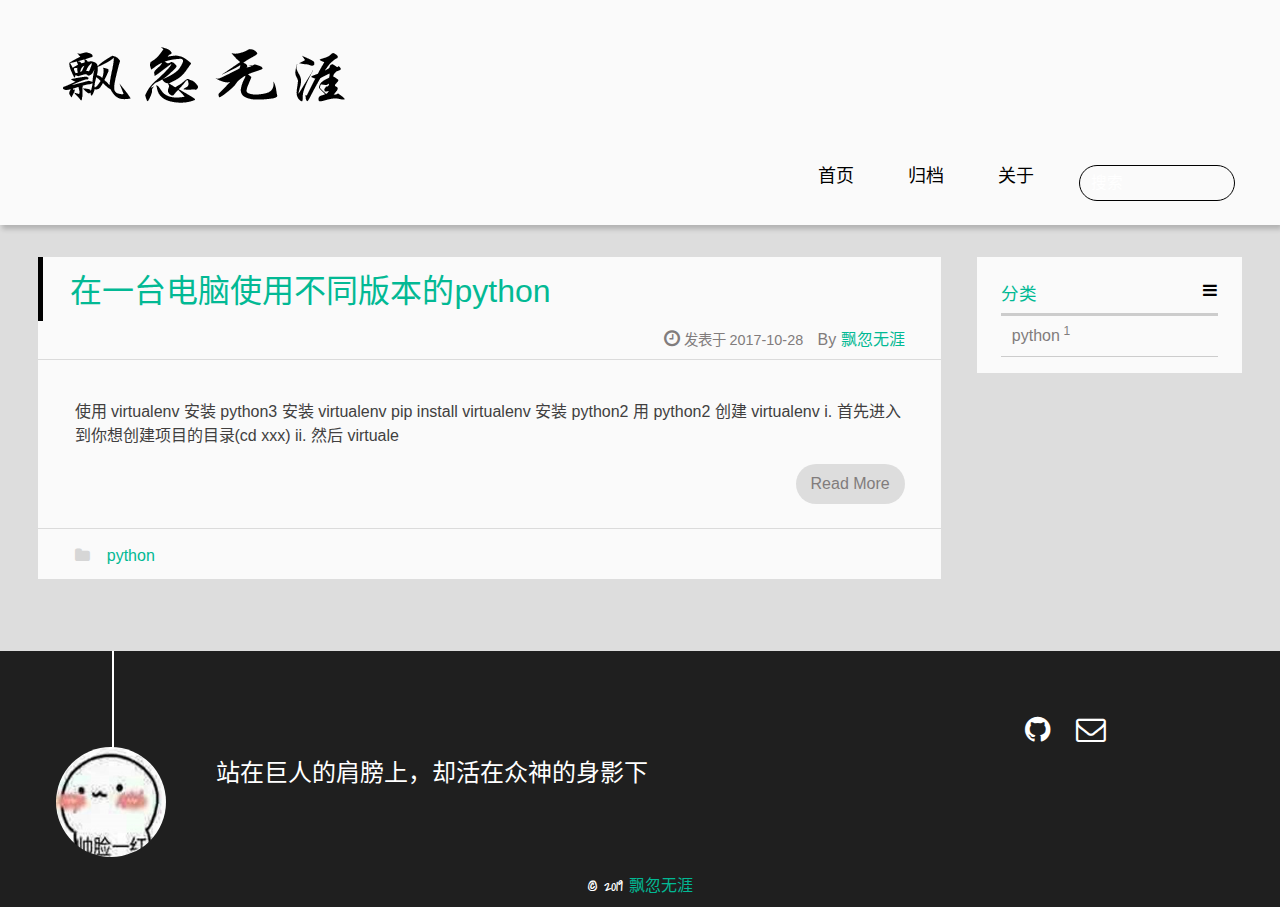
<file: index.html>
<!DOCTYPE HTML>
<html lang="zh-CN">
<head>
  <meta charset="UTF-8">
  
    <title>飘忽无涯</title>
    <meta name="viewport" content="width=device-width, initial-scale=1,user-scalable=no">
    
    <meta name="author" content="飘忽无涯">
    

    
    <meta property="og:type" content="website">
<meta property="og:title" content="飘忽无涯">
<meta property="og:url" content="http://yoursite.com/index.html">
<meta property="og:site_name" content="飘忽无涯">
<meta property="og:locale" content="zh-CN">
<meta name="twitter:card" content="summary">
<meta name="twitter:title" content="飘忽无涯">

    
    <link rel="alternative" href="/atom.xml" title="飘忽无涯" type="application/atom+xml">
    
    
    <link rel="icon" href="/img/favicon.ico">
    
    
    <link rel="apple-touch-icon" href="/img/jacman.jpg">
    <link rel="apple-touch-icon-precomposed" href="/img/jacman.jpg">
    
    <link rel="stylesheet" href="/css/style.css">
</head>

  <body>
    <header>
      
<div>
		
			<!-- <div id="imglogo">
				<a href="/"><img src="/img/logo.png" alt="飘忽无涯" title="飘忽无涯"/></a>
			</div> -->
			
			<div id="textlogo">
				<!-- <h1 class="site-name"><a href="/" title="飘忽无涯">飘忽无涯</a></h1> -->
				<a href="/"><img src="/img/logo.png" alt="飘忽无涯" title="飘忽无涯"/></a>
				<h2 class="blog-motto"></h2>
			</div>
			<div class="navbar"><a class="navbutton navmobile" href="#" title="菜单">
			</a></div>
			<nav class="animated">
				<ul>
					<ul>
					 
						<li><a href="/">首页</a></li>
					
						<li><a href="/archives">归档</a></li>
					
						<li><a href="/about">关于</a></li>
					
					<li>
 					
					<form class="search" action="//google.com/search" method="get" accept-charset="utf-8">
						<label>Search</label>
						<input type="search" id="search" name="q" autocomplete="off" maxlength="20" placeholder="搜索" />
						<input type="hidden" name="q" value="site:yoursite.com">
					</form>
					
					</li>
				</ul>
			</nav>
</div>
    </header>
    <div id="container">
      <div id="main">

  
    
    <article class="post-expand post" itemprop="articleBody">
        <header class="article-info clearfix">
  <h1 itemprop="name">
    
      <a href="/2017/10/28/使用不同版本python/" title="在一台电脑使用不同版本的python" itemprop="url">在一台电脑使用不同版本的python</a>
  </h1>
  <p class="article-author">By
       
		<a href="/about" title="飘忽无涯" target="_blank" itemprop="author">飘忽无涯</a>
		
  <p class="article-time">
    <time datetime="2017-10-28T14:10:35.000Z" itemprop="datePublished"> 发表于 2017-10-28</time>
    
  </p>
</header>
    <div class="article-content">
        <!-- 
        <h3 id="使用-virtualenv"><a href="#使用-virtualenv" class="headerlink" title="使用 virtualenv"></a>使用 virtualenv</h3><ol>
<li>安装 python3</li>
<li><p>安装 virtualenv<br> <code>pip install virtualenv</code></p>
</li>
<li><p>安装 python2</p>
</li>
<li>用 python2 创建 virtualenv<br> i. 首先进入到你想创建项目的目录(cd xxx)<br> ii. 然后 <code>virtualenv -p D:\software\python2.7\python.exe python2.7</code><br> ps: D:\software\python2.7\python.exe 是你安装python2.7的路径，后面的 python2.7 是这个虚拟环境的名称，自己随便起<br> iii. 激活 python2.7  <code>python2.7\Scripts\activate</code>    </li>
</ol>
<p>成功之后，命令提示符前多了 (python2.7)<br>每次使用这个虚拟环境都要运行 python2.7\Scripts 目录下的 activate 激活<br>每次都要敲那么长命令似乎有点烦，所以可以把它添加到右键<br><br>这里要用到 <a href="http://www.sordum.org/7615/easy-context-menu-v1-6/" target="_blank" rel="external">Easy Context Menu</a></p>
<ol>
<li>点击中间带齿轮的鼠标(列表编辑器)</li>
<li>点击新增</li>
<li>找到目录 C:\windows\System32\cmd.exe 打开</li>
<li>参数填 <code>/k + 你的activate.bat路径</code> (图标可修改)</li>
<li>点击保存更改</li>
<li>回到刚打开的页面，勾选刚才新增的菜单</li>
<li>点击第一个鼠标(应用更改)</li>
<li>完成！赶快到桌面右键看一下</li>
</ol>

         -->

        
              <p itemprop="description" >使用 virtualenv
安装 python3
安装 virtualenv pip install virtualenv

安装 python2

用 python2 创建 virtualenv i. 首先进入到你想创建项目的目录(cd xxx) ii. 然后 virtuale</p>
          

        <p class="article-more-link">
          
            <a href="/2017/10/28/使用不同版本python/#more">Read More</a>
          
       </p>
    </div>
    <footer class="article-footer clearfix">
<div class="article-catetags">

<div class="article-categories">
  <span></span>
  <a class="article-category-link" href="/categories/python/">python</a>
</div>


</div>




<div class="comments-count">
	
</div>

</footer>


    </article>







</div>
      <div class="openaside"><a class="navbutton" href="#" title="显示侧边栏"></a></div>

<div id="asidepart">
<div class="closeaside"><a class="closebutton" href="#" title="隐藏侧边栏"></a></div>
<aside class="clearfix">

  
<div class="categorieslist">
	<p class="asidetitle">分类</p>
		<ul>
		
		  
			<li><a href="/categories/python/" title="python">python<sup>1</sup></a></li>
		  
		
		</ul>
</div>


  

</aside>
</div>
    </div>
    <footer><div id="footer" >
	
	<div class="line">
		<span></span>
		<div class="author"></div>
	</div>
	
	
	<section class="info">
		<p> 站在巨人的肩膀上，却活在众神的身影下 <br/>
			</p>
	</section>
	 
	<div class="social-font" class="clearfix">
		
		
		<a href="https://github.com/vorzon" target="_blank" class="icon-github" title="github"></a>
		
		
		
		
		
		
		
		
		
		<a href="mailto:phwy1937@163.com" target="_blank" class="icon-email" title="Email Me"></a>
		
	</div>
			
		

		<p class="copyright">
		 © 2019
		
		<a href="/about" target="_blank" title="飘忽无涯">飘忽无涯</a>
		

		</p>
</div>
</footer>
    <script src="/js/jquery-2.0.3.min.js"></script>
<script src="/js/jquery.imagesloaded.min.js"></script>
<script src="/js/gallery.js"></script>
<script src="/js/jquery.qrcode-0.12.0.min.js"></script>

<script type="text/javascript">
$(document).ready(function(){ 
  $('.navbar').click(function(){
    $('header nav').toggleClass('shownav');
  });
  var myWidth = 0;
  function getSize(){
    if( typeof( window.innerWidth ) == 'number' ) {
      myWidth = window.innerWidth;
    } else if( document.documentElement && document.documentElement.clientWidth) {
      myWidth = document.documentElement.clientWidth;
    };
  };
  var m = $('#main'),
      a = $('#asidepart'),
      c = $('.closeaside'),
      o = $('.openaside');
  c.click(function(){
    a.addClass('fadeOut').css('display', 'none');
    o.css('display', 'block').addClass('fadeIn');
    m.addClass('moveMain');
  });
  o.click(function(){
    o.css('display', 'none').removeClass('beforeFadeIn');
    a.css('display', 'block').removeClass('fadeOut').addClass('fadeIn');      
    m.removeClass('moveMain');
  });
  $(window).scroll(function(){
    o.css("top",Math.max(80,260-$(this).scrollTop()));
  });
  
  $(window).resize(function(){
    getSize(); 
    if (myWidth >= 1024) {
      $('header nav').removeClass('shownav');
    }else{
      m.removeClass('moveMain');
      a.css('display', 'block').removeClass('fadeOut');
      o.css('display', 'none');
        
    }
  });
});
</script>










<link rel="stylesheet" href="/fancybox/jquery.fancybox.css" media="screen" type="text/css">
<script src="/fancybox/jquery.fancybox.pack.js"></script>
<script type="text/javascript">
$(document).ready(function(){ 
  $('.article-content').each(function(i){
    $(this).find('img').each(function(){
      if ($(this).parent().hasClass('fancybox')) return;
      var alt = this.alt;
      if (alt) $(this).after('<span class="caption">' + alt + '</span>');
      $(this).wrap('<a href="' + this.src + '" title="' + alt + '" class="fancybox"></a>');
    });
    $(this).find('.fancybox').each(function(){
      $(this).attr('rel', 'article' + i);
    });
  });
  if($.fancybox){
    $('.fancybox').fancybox();
  }
}); 
</script>



<!-- Analytics Begin -->

<script type="text/javascript">
(function(i,s,o,g,r,a,m){i['GoogleAnalyticsObject']=r;i[r]=i[r]||function(){
  (i[r].q=i[r].q||[]).push(arguments)},i[r].l=1*new Date();a=s.createElement(o),
  m=s.getElementsByTagName(o)[0];a.async=1;a.src=g;m.parentNode.insertBefore(a,m)
})(window,document,'script','//www.google-analytics.com/analytics.js','ga');
ga('create', 'UA-102355731-2', 'vorzon.github.io'); 
ga('send', 'pageview');
</script>



<script>
var _hmt = _hmt || [];
(function() {
  var hm = document.createElement("script");
  hm.src = "//hm.baidu.com/hm.js?";
  var s = document.getElementsByTagName("script")[0]; 
  s.parentNode.insertBefore(hm, s);
})();
</script>



<!-- Analytics End -->

<!-- Totop Begin -->

	<div id="totop">
	<a title="返回顶部"><img src="/img/scrollup.png"/></a>
	</div>
	<script src="/js/totop.js"></script>

<!-- Totop End -->

<!-- MathJax Begin -->
<!-- mathjax config similar to math.stackexchange -->


<!-- MathJax End -->

<!-- Tiny_search Begin -->

<!-- Tiny_search End -->

  </body>
 </html>
</file>
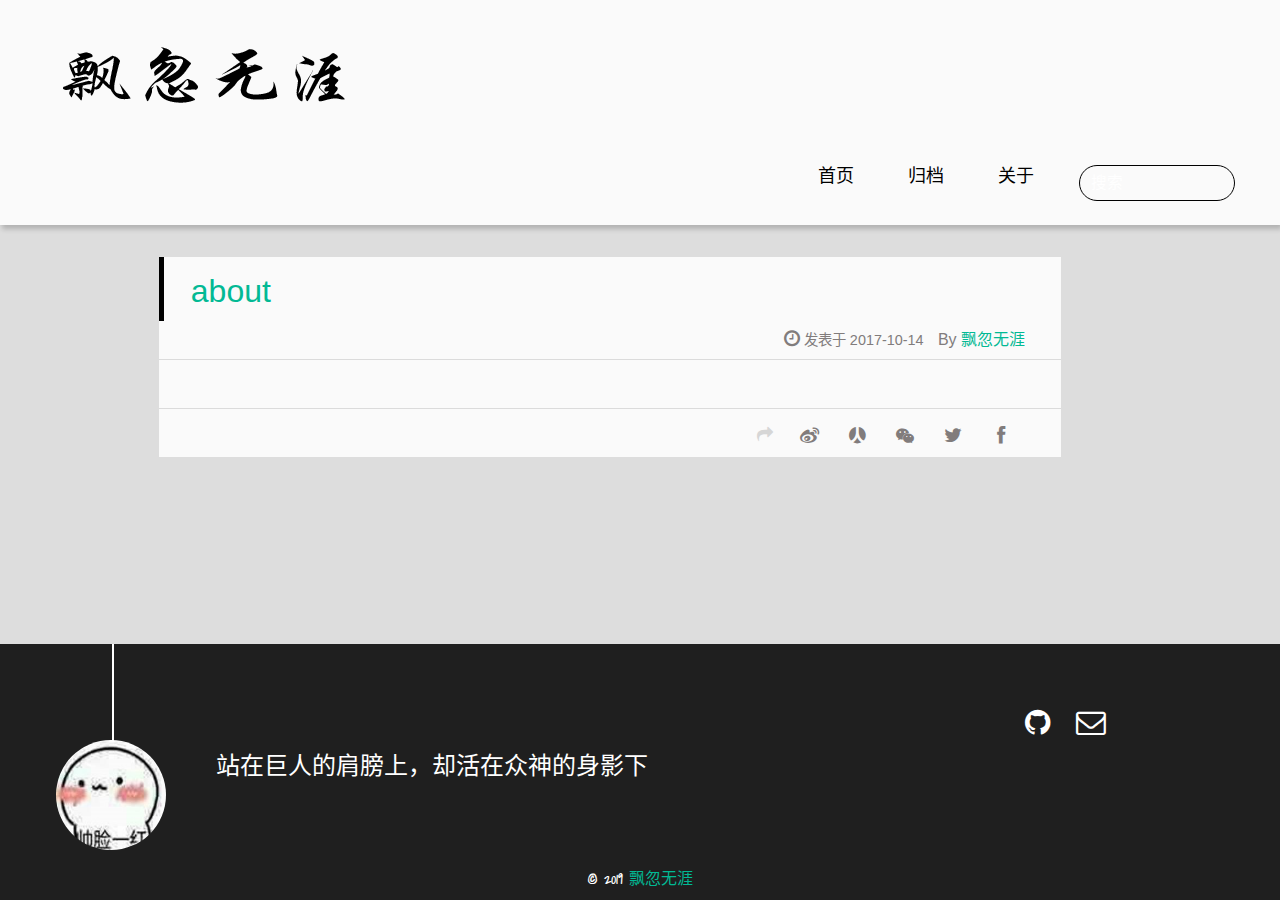
<file: about/index.html>
<!DOCTYPE HTML>
<html lang="zh-CN">
<head>
  <meta charset="UTF-8">
  
    <title>about | 飘忽无涯</title>
    <meta name="viewport" content="width=device-width, initial-scale=1,user-scalable=no">
    
    <meta name="author" content="飘忽无涯">
    

    
    <meta property="og:type" content="website">
<meta property="og:title" content="about">
<meta property="og:url" content="http://yoursite.com/about/index.html">
<meta property="og:site_name" content="飘忽无涯">
<meta property="og:locale" content="zh-CN">
<meta property="og:updated_time" content="2017-10-17T14:56:26.772Z">
<meta name="twitter:card" content="summary">
<meta name="twitter:title" content="about">

    
    <link rel="alternative" href="/atom.xml" title="飘忽无涯" type="application/atom+xml">
    
    
    <link rel="icon" href="/img/favicon.ico">
    
    
    <link rel="apple-touch-icon" href="/img/jacman.jpg">
    <link rel="apple-touch-icon-precomposed" href="/img/jacman.jpg">
    
    <link rel="stylesheet" href="/css/style.css">
</head>

      <body>
        <header>
          
<div>
		
			<!-- <div id="imglogo">
				<a href="/"><img src="/img/logo.png" alt="飘忽无涯" title="飘忽无涯"/></a>
			</div> -->
			
			<div id="textlogo">
				<!-- <h1 class="site-name"><a href="/" title="飘忽无涯">飘忽无涯</a></h1> -->
				<a href="/"><img src="/img/logo.png" alt="飘忽无涯" title="飘忽无涯"/></a>
				<h2 class="blog-motto"></h2>
			</div>
			<div class="navbar"><a class="navbutton navmobile" href="#" title="菜单">
			</a></div>
			<nav class="animated">
				<ul>
					<ul>
					 
						<li><a href="/">首页</a></li>
					
						<li><a href="/archives">归档</a></li>
					
						<li><a href="/about">关于</a></li>
					
					<li>
 					
					<form class="search" action="//google.com/search" method="get" accept-charset="utf-8">
						<label>Search</label>
						<input type="search" id="search" name="q" autocomplete="off" maxlength="20" placeholder="搜索" />
						<input type="hidden" name="q" value="site:yoursite.com">
					</form>
					
					</li>
				</ul>
			</nav>
</div>
        </header>
        <div id="container">
          <div id="main" class="page" itemscope itemprop="blogPost">
  
	<article itemprop="articleBody">
		<header class="article-info clearfix">
  <h1 itemprop="name">
    
      <a href="/about/index.html" title="about" itemprop="url">about</a>
  </h1>
  <p class="article-author">By
       
		<a href="/about" title="飘忽无涯" target="_blank" itemprop="author">飘忽无涯</a>
		
  <p class="article-time">
    <time datetime="2017-10-14T06:10:35.000Z" itemprop="datePublished"> 发表于 2017-10-14</time>
    
  </p>
</header>
	<div class="article-content">
		
		
	</div>
		<footer class="article-footer clearfix">
<div class="article-catetags">


</div>



	<div class="article-share" id="share">
	
	  <div data-url="http://yoursite.com/about/index.html" data-title="about | 飘忽无涯" data-tsina="" class="share clearfix">
	  </div>
	
	</div>


</footer>


	</article>
	
	


</div> 
        </div>
        <footer><div id="footer" >
	
	<div class="line">
		<span></span>
		<div class="author"></div>
	</div>
	
	
	<section class="info">
		<p> 站在巨人的肩膀上，却活在众神的身影下 <br/>
			</p>
	</section>
	 
	<div class="social-font" class="clearfix">
		
		
		<a href="https://github.com/vorzon" target="_blank" class="icon-github" title="github"></a>
		
		
		
		
		
		
		
		
		
		<a href="mailto:phwy1937@163.com" target="_blank" class="icon-email" title="Email Me"></a>
		
	</div>
			
		

		<p class="copyright">
		 © 2019
		
		<a href="/about" target="_blank" title="飘忽无涯">飘忽无涯</a>
		

		</p>
</div>
</footer>
        <script src="/js/jquery-2.0.3.min.js"></script>
<script src="/js/jquery.imagesloaded.min.js"></script>
<script src="/js/gallery.js"></script>
<script src="/js/jquery.qrcode-0.12.0.min.js"></script>

<script type="text/javascript">
$(document).ready(function(){ 
  $('.navbar').click(function(){
    $('header nav').toggleClass('shownav');
  });
  var myWidth = 0;
  function getSize(){
    if( typeof( window.innerWidth ) == 'number' ) {
      myWidth = window.innerWidth;
    } else if( document.documentElement && document.documentElement.clientWidth) {
      myWidth = document.documentElement.clientWidth;
    };
  };
  var m = $('#main'),
      a = $('#asidepart'),
      c = $('.closeaside'),
      o = $('.openaside');
  c.click(function(){
    a.addClass('fadeOut').css('display', 'none');
    o.css('display', 'block').addClass('fadeIn');
    m.addClass('moveMain');
  });
  o.click(function(){
    o.css('display', 'none').removeClass('beforeFadeIn');
    a.css('display', 'block').removeClass('fadeOut').addClass('fadeIn');      
    m.removeClass('moveMain');
  });
  $(window).scroll(function(){
    o.css("top",Math.max(80,260-$(this).scrollTop()));
  });
  
  $(window).resize(function(){
    getSize(); 
    if (myWidth >= 1024) {
      $('header nav').removeClass('shownav');
    }else{
      m.removeClass('moveMain');
      a.css('display', 'block').removeClass('fadeOut');
      o.css('display', 'none');
        
    }
  });
});
</script>


<script type="text/javascript">
$(document).ready(function(){ 
  var $this = $('.share'),
      url = $this.attr('data-url'),
      encodedUrl = encodeURIComponent(url),
      title = $this.attr('data-title'),
      tsina = $this.attr('data-tsina'),
      description = $this.attr('description');
  var html = [
  '<div class="hoverqrcode clearfix"></div>',
  '<a class="overlay" id="qrcode"></a>',
  '<a href="https://www.facebook.com/sharer.php?u=' + encodedUrl + '" class="article-share-facebook" target="_blank" title="Facebook"></a>',
  '<a href="https://twitter.com/intent/tweet?url=' + encodedUrl + '" class="article-share-twitter" target="_blank" title="Twitter"></a>',
  '<a href="#qrcode" class="article-share-qrcode" title="微信"></a>',
  '<a href="http://widget.renren.com/dialog/share?resourceUrl=' + encodedUrl + '&srcUrl=' + encodedUrl + '&title=' + title +'" class="article-share-renren" target="_blank" title="人人"></a>',
  '<a href="http://service.weibo.com/share/share.php?title='+title+'&url='+encodedUrl +'&ralateUid='+ tsina +'&searchPic=true&style=number' +'" class="article-share-weibo" target="_blank" title="微博"></a>',
  '<span title="Share to"></span>'
  ].join('');
  $this.append(html);

  $('.hoverqrcode').hide();

  var myWidth = 0;
  function updatehoverqrcode(){
    if( typeof( window.innerWidth ) == 'number' ) {
      myWidth = window.innerWidth;
    } else if( document.documentElement && document.documentElement.clientWidth) {
      myWidth = document.documentElement.clientWidth;
    };
    var qrsize = myWidth > 1024 ? 200:100;
    var options = {render: 'image', size: qrsize, fill: '#2ca6cb', text: url, radius: 0.5, quiet: 1};
    var p = $('.article-share-qrcode').position();
    $('.hoverqrcode').empty().css('width', qrsize).css('height', qrsize)
                          .css('left', p.left-qrsize/2+20).css('top', p.top-qrsize-10)
                          .qrcode(options);
  };
  $(window).resize(function(){
    $('.hoverqrcode').hide();
  });
  $('.article-share-qrcode').click(function(){
    updatehoverqrcode();
    $('.hoverqrcode').toggle();
  });
  $('.article-share-qrcode').hover(function(){}, function(){
      $('.hoverqrcode').hide();
  });
});   
</script>









<link rel="stylesheet" href="/fancybox/jquery.fancybox.css" media="screen" type="text/css">
<script src="/fancybox/jquery.fancybox.pack.js"></script>
<script type="text/javascript">
$(document).ready(function(){ 
  $('.article-content').each(function(i){
    $(this).find('img').each(function(){
      if ($(this).parent().hasClass('fancybox')) return;
      var alt = this.alt;
      if (alt) $(this).after('<span class="caption">' + alt + '</span>');
      $(this).wrap('<a href="' + this.src + '" title="' + alt + '" class="fancybox"></a>');
    });
    $(this).find('.fancybox').each(function(){
      $(this).attr('rel', 'article' + i);
    });
  });
  if($.fancybox){
    $('.fancybox').fancybox();
  }
}); 
</script>



<!-- Analytics Begin -->

<script type="text/javascript">
(function(i,s,o,g,r,a,m){i['GoogleAnalyticsObject']=r;i[r]=i[r]||function(){
  (i[r].q=i[r].q||[]).push(arguments)},i[r].l=1*new Date();a=s.createElement(o),
  m=s.getElementsByTagName(o)[0];a.async=1;a.src=g;m.parentNode.insertBefore(a,m)
})(window,document,'script','//www.google-analytics.com/analytics.js','ga');
ga('create', 'UA-102355731-2', 'vorzon.github.io'); 
ga('send', 'pageview');
</script>



<script>
var _hmt = _hmt || [];
(function() {
  var hm = document.createElement("script");
  hm.src = "//hm.baidu.com/hm.js?";
  var s = document.getElementsByTagName("script")[0]; 
  s.parentNode.insertBefore(hm, s);
})();
</script>



<!-- Analytics End -->

<!-- Totop Begin -->

	<div id="totop">
	<a title="返回顶部"><img src="/img/scrollup.png"/></a>
	</div>
	<script src="/js/totop.js"></script>

<!-- Totop End -->

<!-- MathJax Begin -->
<!-- mathjax config similar to math.stackexchange -->


<!-- MathJax End -->

<!-- Tiny_search Begin -->

<!-- Tiny_search End -->

      </body>
     </html>
</file>
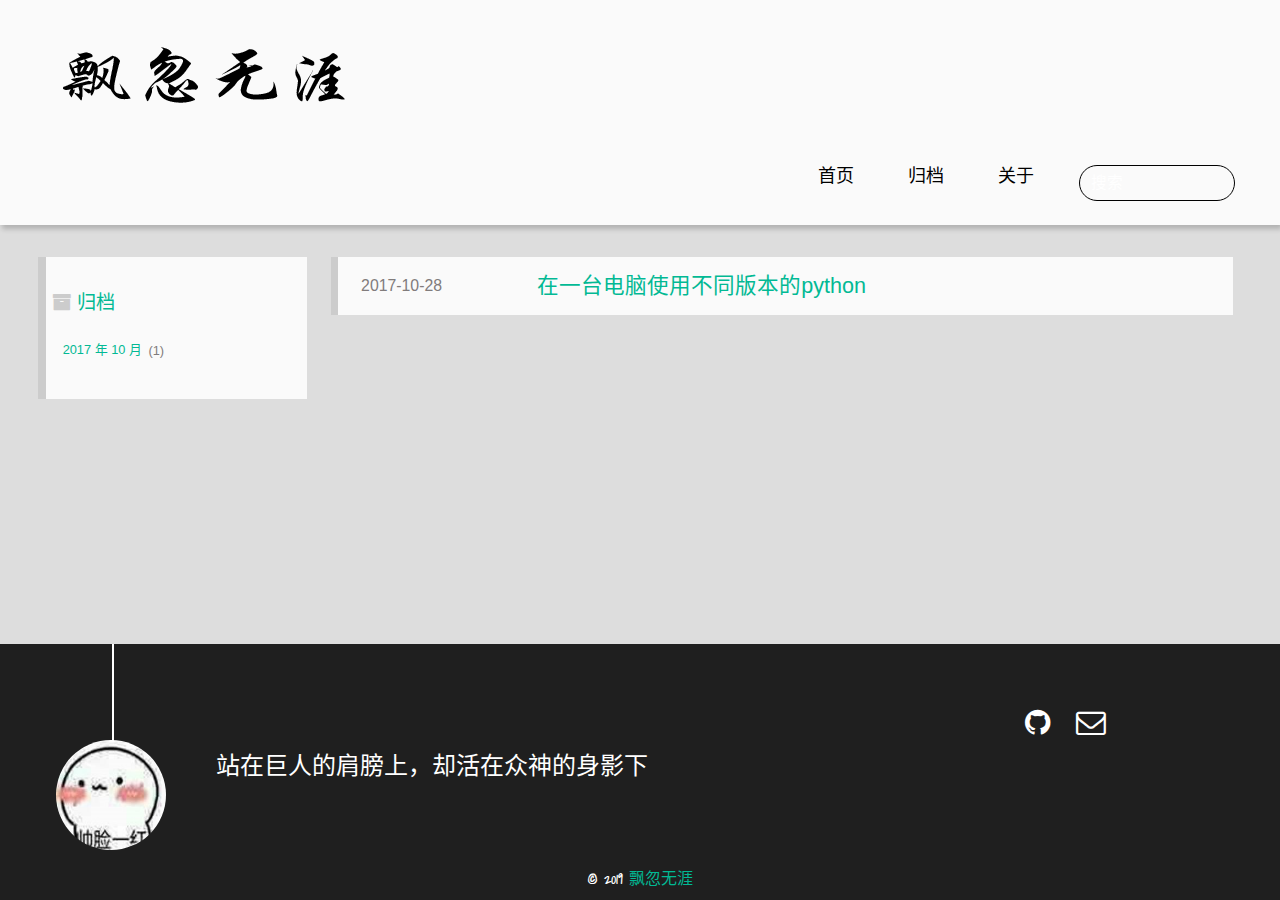
<file: archives/index.html>
<!DOCTYPE HTML>
<html lang="zh-CN">
<head>
  <meta charset="UTF-8">
  
    <title>归档 | 飘忽无涯</title>
    <meta name="viewport" content="width=device-width, initial-scale=1,user-scalable=no">
    
    <meta name="author" content="飘忽无涯">
    

    
    <meta property="og:type" content="website">
<meta property="og:title" content="飘忽无涯">
<meta property="og:url" content="http://yoursite.com/archives/index.html">
<meta property="og:site_name" content="飘忽无涯">
<meta property="og:locale" content="zh-CN">
<meta name="twitter:card" content="summary">
<meta name="twitter:title" content="飘忽无涯">

    
    <link rel="alternative" href="/atom.xml" title="飘忽无涯" type="application/atom+xml">
    
    
    <link rel="icon" href="/img/favicon.ico">
    
    
    <link rel="apple-touch-icon" href="/img/jacman.jpg">
    <link rel="apple-touch-icon-precomposed" href="/img/jacman.jpg">
    
    <link rel="stylesheet" href="/css/style.css">
</head>

    <body>
      <header>
        
<div>
		
			<!-- <div id="imglogo">
				<a href="/"><img src="/img/logo.png" alt="飘忽无涯" title="飘忽无涯"/></a>
			</div> -->
			
			<div id="textlogo">
				<!-- <h1 class="site-name"><a href="/" title="飘忽无涯">飘忽无涯</a></h1> -->
				<a href="/"><img src="/img/logo.png" alt="飘忽无涯" title="飘忽无涯"/></a>
				<h2 class="blog-motto"></h2>
			</div>
			<div class="navbar"><a class="navbutton navmobile" href="#" title="菜单">
			</a></div>
			<nav class="animated">
				<ul>
					<ul>
					 
						<li><a href="/">首页</a></li>
					
						<li><a href="/archives">归档</a></li>
					
						<li><a href="/about">关于</a></li>
					
					<li>
 					
					<form class="search" action="//google.com/search" method="get" accept-charset="utf-8">
						<label>Search</label>
						<input type="search" id="search" name="q" autocomplete="off" maxlength="20" placeholder="搜索" />
						<input type="hidden" name="q" value="site:yoursite.com">
					</form>
					
					</li>
				</ul>
			</nav>
</div>
      </header>
      <div id="container">
        

<div class="archive-title" >
  <h2 class="archive-icon">归档</h2>
  
  <div class="archiveslist archive-float clearfix">
   <ul class="archive-list"><li class="archive-list-item"><a class="archive-list-link" href="/archives/2017/10/">2017 年 10 月</a><span class="archive-list-count">1</span></li></ul>
 </div>
  
</div>
<div id="main" class="archive-part clearfix">
  <div id="archive-page">

  <section class="post" itemscope itemprop="blogPost">
  
    <a href="/2017/10/28/使用不同版本python/" title="在一台电脑使用不同版本的python" itemprop="url">
  

    <time datetime="2017-10-28T14:10:35.000Z" itemprop="datePublished">2017-10-28</time>


    <h1 itemprop="name">在一台电脑使用不同版本的python</h1>

  </a>
</section>


  </div>
</div>

      </div>
      <footer><div id="footer" >
	
	<div class="line">
		<span></span>
		<div class="author"></div>
	</div>
	
	
	<section class="info">
		<p> 站在巨人的肩膀上，却活在众神的身影下 <br/>
			</p>
	</section>
	 
	<div class="social-font" class="clearfix">
		
		
		<a href="https://github.com/vorzon" target="_blank" class="icon-github" title="github"></a>
		
		
		
		
		
		
		
		
		
		<a href="mailto:phwy1937@163.com" target="_blank" class="icon-email" title="Email Me"></a>
		
	</div>
			
		

		<p class="copyright">
		 © 2019
		
		<a href="/about" target="_blank" title="飘忽无涯">飘忽无涯</a>
		

		</p>
</div>
</footer>
      <script src="/js/jquery-2.0.3.min.js"></script>
<script src="/js/jquery.imagesloaded.min.js"></script>
<script src="/js/gallery.js"></script>
<script src="/js/jquery.qrcode-0.12.0.min.js"></script>

<script type="text/javascript">
$(document).ready(function(){ 
  $('.navbar').click(function(){
    $('header nav').toggleClass('shownav');
  });
  var myWidth = 0;
  function getSize(){
    if( typeof( window.innerWidth ) == 'number' ) {
      myWidth = window.innerWidth;
    } else if( document.documentElement && document.documentElement.clientWidth) {
      myWidth = document.documentElement.clientWidth;
    };
  };
  var m = $('#main'),
      a = $('#asidepart'),
      c = $('.closeaside'),
      o = $('.openaside');
  c.click(function(){
    a.addClass('fadeOut').css('display', 'none');
    o.css('display', 'block').addClass('fadeIn');
    m.addClass('moveMain');
  });
  o.click(function(){
    o.css('display', 'none').removeClass('beforeFadeIn');
    a.css('display', 'block').removeClass('fadeOut').addClass('fadeIn');      
    m.removeClass('moveMain');
  });
  $(window).scroll(function(){
    o.css("top",Math.max(80,260-$(this).scrollTop()));
  });
  
  $(window).resize(function(){
    getSize(); 
    if (myWidth >= 1024) {
      $('header nav').removeClass('shownav');
    }else{
      m.removeClass('moveMain');
      a.css('display', 'block').removeClass('fadeOut');
      o.css('display', 'none');
        
    }
  });
});
</script>










<link rel="stylesheet" href="/fancybox/jquery.fancybox.css" media="screen" type="text/css">
<script src="/fancybox/jquery.fancybox.pack.js"></script>
<script type="text/javascript">
$(document).ready(function(){ 
  $('.article-content').each(function(i){
    $(this).find('img').each(function(){
      if ($(this).parent().hasClass('fancybox')) return;
      var alt = this.alt;
      if (alt) $(this).after('<span class="caption">' + alt + '</span>');
      $(this).wrap('<a href="' + this.src + '" title="' + alt + '" class="fancybox"></a>');
    });
    $(this).find('.fancybox').each(function(){
      $(this).attr('rel', 'article' + i);
    });
  });
  if($.fancybox){
    $('.fancybox').fancybox();
  }
}); 
</script>



<!-- Analytics Begin -->

<script type="text/javascript">
(function(i,s,o,g,r,a,m){i['GoogleAnalyticsObject']=r;i[r]=i[r]||function(){
  (i[r].q=i[r].q||[]).push(arguments)},i[r].l=1*new Date();a=s.createElement(o),
  m=s.getElementsByTagName(o)[0];a.async=1;a.src=g;m.parentNode.insertBefore(a,m)
})(window,document,'script','//www.google-analytics.com/analytics.js','ga');
ga('create', 'UA-102355731-2', 'vorzon.github.io'); 
ga('send', 'pageview');
</script>



<script>
var _hmt = _hmt || [];
(function() {
  var hm = document.createElement("script");
  hm.src = "//hm.baidu.com/hm.js?";
  var s = document.getElementsByTagName("script")[0]; 
  s.parentNode.insertBefore(hm, s);
})();
</script>



<!-- Analytics End -->

<!-- Totop Begin -->

	<div id="totop">
	<a title="返回顶部"><img src="/img/scrollup.png"/></a>
	</div>
	<script src="/js/totop.js"></script>

<!-- Totop End -->

<!-- MathJax Begin -->
<!-- mathjax config similar to math.stackexchange -->


<!-- MathJax End -->

<!-- Tiny_search Begin -->

<!-- Tiny_search End -->

    </body>
   </html>
</file>
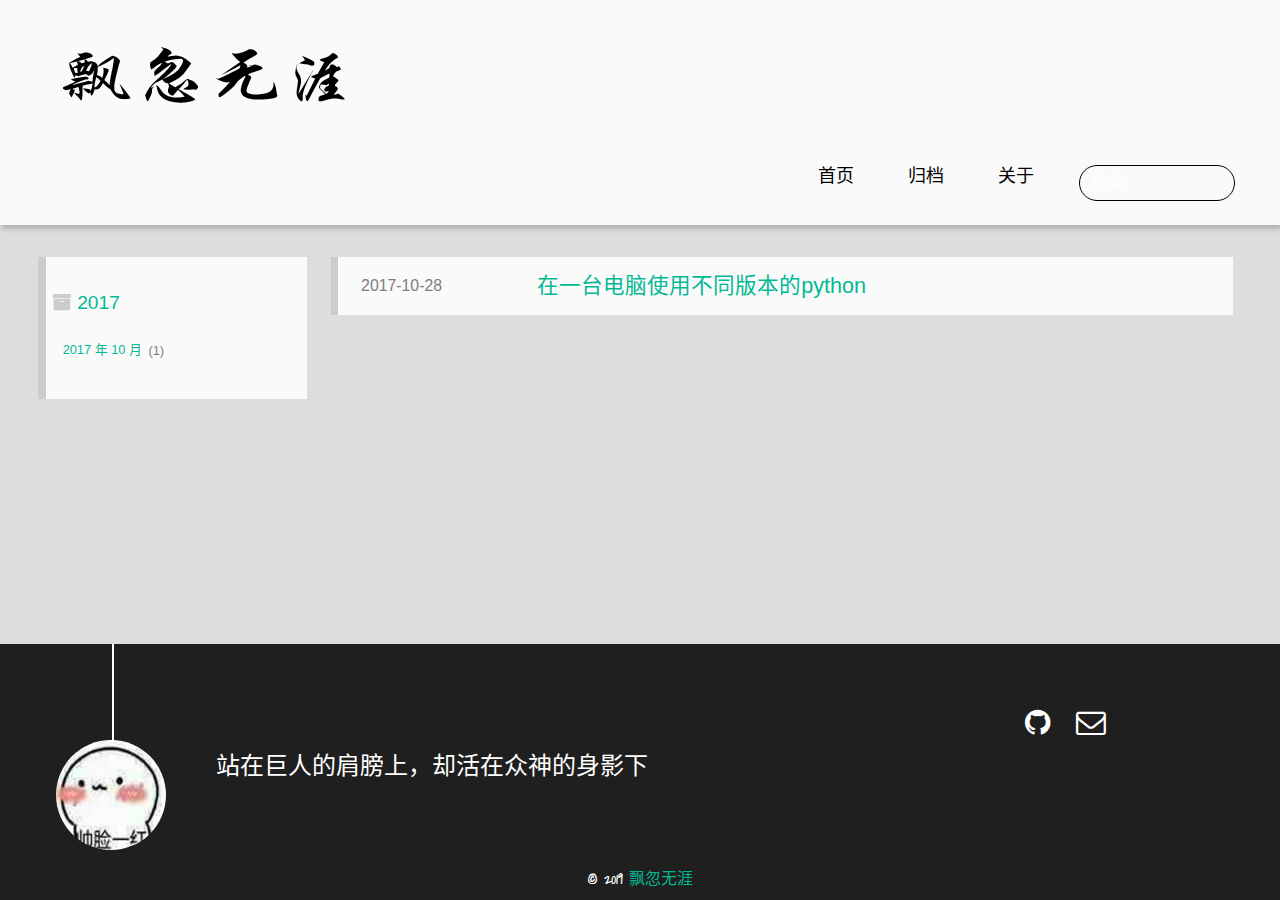
<file: archives/2017/index.html>
<!DOCTYPE HTML>
<html lang="zh-CN">
<head>
  <meta charset="UTF-8">
  
    <title>归档: 2017 | 飘忽无涯</title>
    <meta name="viewport" content="width=device-width, initial-scale=1,user-scalable=no">
    
    <meta name="author" content="飘忽无涯">
    

    
    <meta property="og:type" content="website">
<meta property="og:title" content="飘忽无涯">
<meta property="og:url" content="http://yoursite.com/archives/2017/index.html">
<meta property="og:site_name" content="飘忽无涯">
<meta property="og:locale" content="zh-CN">
<meta name="twitter:card" content="summary">
<meta name="twitter:title" content="飘忽无涯">

    
    <link rel="alternative" href="/atom.xml" title="飘忽无涯" type="application/atom+xml">
    
    
    <link rel="icon" href="/img/favicon.ico">
    
    
    <link rel="apple-touch-icon" href="/img/jacman.jpg">
    <link rel="apple-touch-icon-precomposed" href="/img/jacman.jpg">
    
    <link rel="stylesheet" href="/css/style.css">
</head>

    <body>
      <header>
        
<div>
		
			<!-- <div id="imglogo">
				<a href="/"><img src="/img/logo.png" alt="飘忽无涯" title="飘忽无涯"/></a>
			</div> -->
			
			<div id="textlogo">
				<!-- <h1 class="site-name"><a href="/" title="飘忽无涯">飘忽无涯</a></h1> -->
				<a href="/"><img src="/img/logo.png" alt="飘忽无涯" title="飘忽无涯"/></a>
				<h2 class="blog-motto"></h2>
			</div>
			<div class="navbar"><a class="navbutton navmobile" href="#" title="菜单">
			</a></div>
			<nav class="animated">
				<ul>
					<ul>
					 
						<li><a href="/">首页</a></li>
					
						<li><a href="/archives">归档</a></li>
					
						<li><a href="/about">关于</a></li>
					
					<li>
 					
					<form class="search" action="//google.com/search" method="get" accept-charset="utf-8">
						<label>Search</label>
						<input type="search" id="search" name="q" autocomplete="off" maxlength="20" placeholder="搜索" />
						<input type="hidden" name="q" value="site:yoursite.com">
					</form>
					
					</li>
				</ul>
			</nav>
</div>
      </header>
      <div id="container">
        

<div class="archive-title" >
  <h2 class="archive-icon">2017</h2>
  
  <div class="archiveslist archive-float clearfix">
   <ul class="archive-list"><li class="archive-list-item"><a class="archive-list-link" href="/archives/2017/10/">2017 年 10 月</a><span class="archive-list-count">1</span></li></ul>
 </div>
  
</div>
<div id="main" class="archive-part clearfix">
  <div id="archive-page">

  <section class="post" itemscope itemprop="blogPost">
  
    <a href="/2017/10/28/使用不同版本python/" title="在一台电脑使用不同版本的python" itemprop="url">
  

    <time datetime="2017-10-28T14:10:35.000Z" itemprop="datePublished">2017-10-28</time>


    <h1 itemprop="name">在一台电脑使用不同版本的python</h1>

  </a>
</section>


  </div>
</div>

      </div>
      <footer><div id="footer" >
	
	<div class="line">
		<span></span>
		<div class="author"></div>
	</div>
	
	
	<section class="info">
		<p> 站在巨人的肩膀上，却活在众神的身影下 <br/>
			</p>
	</section>
	 
	<div class="social-font" class="clearfix">
		
		
		<a href="https://github.com/vorzon" target="_blank" class="icon-github" title="github"></a>
		
		
		
		
		
		
		
		
		
		<a href="mailto:phwy1937@163.com" target="_blank" class="icon-email" title="Email Me"></a>
		
	</div>
			
		

		<p class="copyright">
		 © 2019
		
		<a href="/about" target="_blank" title="飘忽无涯">飘忽无涯</a>
		

		</p>
</div>
</footer>
      <script src="/js/jquery-2.0.3.min.js"></script>
<script src="/js/jquery.imagesloaded.min.js"></script>
<script src="/js/gallery.js"></script>
<script src="/js/jquery.qrcode-0.12.0.min.js"></script>

<script type="text/javascript">
$(document).ready(function(){ 
  $('.navbar').click(function(){
    $('header nav').toggleClass('shownav');
  });
  var myWidth = 0;
  function getSize(){
    if( typeof( window.innerWidth ) == 'number' ) {
      myWidth = window.innerWidth;
    } else if( document.documentElement && document.documentElement.clientWidth) {
      myWidth = document.documentElement.clientWidth;
    };
  };
  var m = $('#main'),
      a = $('#asidepart'),
      c = $('.closeaside'),
      o = $('.openaside');
  c.click(function(){
    a.addClass('fadeOut').css('display', 'none');
    o.css('display', 'block').addClass('fadeIn');
    m.addClass('moveMain');
  });
  o.click(function(){
    o.css('display', 'none').removeClass('beforeFadeIn');
    a.css('display', 'block').removeClass('fadeOut').addClass('fadeIn');      
    m.removeClass('moveMain');
  });
  $(window).scroll(function(){
    o.css("top",Math.max(80,260-$(this).scrollTop()));
  });
  
  $(window).resize(function(){
    getSize(); 
    if (myWidth >= 1024) {
      $('header nav').removeClass('shownav');
    }else{
      m.removeClass('moveMain');
      a.css('display', 'block').removeClass('fadeOut');
      o.css('display', 'none');
        
    }
  });
});
</script>










<link rel="stylesheet" href="/fancybox/jquery.fancybox.css" media="screen" type="text/css">
<script src="/fancybox/jquery.fancybox.pack.js"></script>
<script type="text/javascript">
$(document).ready(function(){ 
  $('.article-content').each(function(i){
    $(this).find('img').each(function(){
      if ($(this).parent().hasClass('fancybox')) return;
      var alt = this.alt;
      if (alt) $(this).after('<span class="caption">' + alt + '</span>');
      $(this).wrap('<a href="' + this.src + '" title="' + alt + '" class="fancybox"></a>');
    });
    $(this).find('.fancybox').each(function(){
      $(this).attr('rel', 'article' + i);
    });
  });
  if($.fancybox){
    $('.fancybox').fancybox();
  }
}); 
</script>



<!-- Analytics Begin -->

<script type="text/javascript">
(function(i,s,o,g,r,a,m){i['GoogleAnalyticsObject']=r;i[r]=i[r]||function(){
  (i[r].q=i[r].q||[]).push(arguments)},i[r].l=1*new Date();a=s.createElement(o),
  m=s.getElementsByTagName(o)[0];a.async=1;a.src=g;m.parentNode.insertBefore(a,m)
})(window,document,'script','//www.google-analytics.com/analytics.js','ga');
ga('create', 'UA-102355731-2', 'vorzon.github.io'); 
ga('send', 'pageview');
</script>



<script>
var _hmt = _hmt || [];
(function() {
  var hm = document.createElement("script");
  hm.src = "//hm.baidu.com/hm.js?";
  var s = document.getElementsByTagName("script")[0]; 
  s.parentNode.insertBefore(hm, s);
})();
</script>



<!-- Analytics End -->

<!-- Totop Begin -->

	<div id="totop">
	<a title="返回顶部"><img src="/img/scrollup.png"/></a>
	</div>
	<script src="/js/totop.js"></script>

<!-- Totop End -->

<!-- MathJax Begin -->
<!-- mathjax config similar to math.stackexchange -->


<!-- MathJax End -->

<!-- Tiny_search Begin -->

<!-- Tiny_search End -->

    </body>
   </html>
</file>
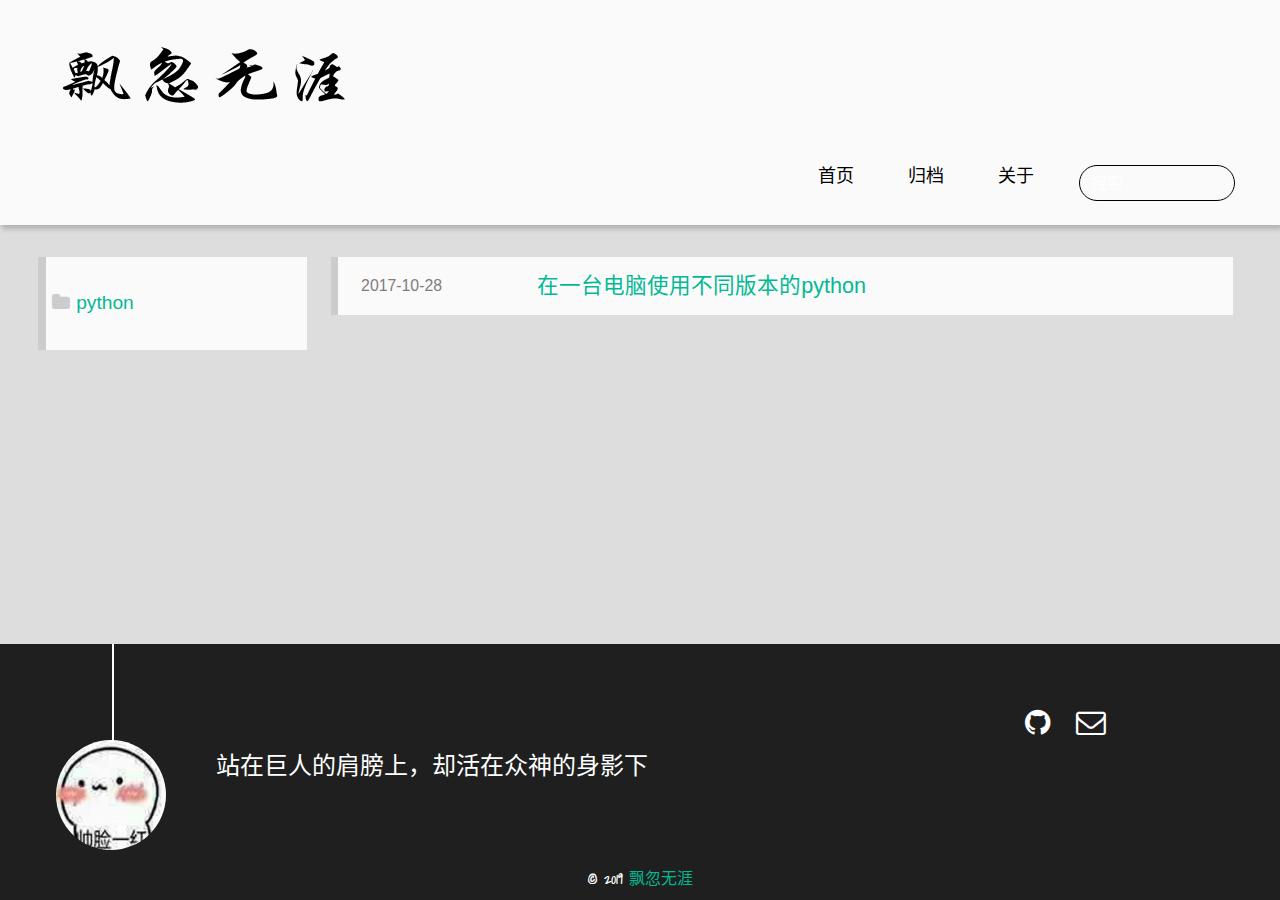
<file: categories/python/index.html>
<!DOCTYPE HTML>
<html lang="zh-CN">
<head>
  <meta charset="UTF-8">
  
    <title>分类 : python | 飘忽无涯</title>
    <meta name="viewport" content="width=device-width, initial-scale=1,user-scalable=no">
    
    <meta name="author" content="飘忽无涯">
    

    
    <meta property="og:type" content="website">
<meta property="og:title" content="飘忽无涯">
<meta property="og:url" content="http://yoursite.com/categories/python/index.html">
<meta property="og:site_name" content="飘忽无涯">
<meta property="og:locale" content="zh-CN">
<meta name="twitter:card" content="summary">
<meta name="twitter:title" content="飘忽无涯">

    
    <link rel="alternative" href="/atom.xml" title="飘忽无涯" type="application/atom+xml">
    
    
    <link rel="icon" href="/img/favicon.ico">
    
    
    <link rel="apple-touch-icon" href="/img/jacman.jpg">
    <link rel="apple-touch-icon-precomposed" href="/img/jacman.jpg">
    
    <link rel="stylesheet" href="/css/style.css">
</head>

    <body>
      <header>
        
<div>
		
			<!-- <div id="imglogo">
				<a href="/"><img src="/img/logo.png" alt="飘忽无涯" title="飘忽无涯"/></a>
			</div> -->
			
			<div id="textlogo">
				<!-- <h1 class="site-name"><a href="/" title="飘忽无涯">飘忽无涯</a></h1> -->
				<a href="/"><img src="/img/logo.png" alt="飘忽无涯" title="飘忽无涯"/></a>
				<h2 class="blog-motto"></h2>
			</div>
			<div class="navbar"><a class="navbutton navmobile" href="#" title="菜单">
			</a></div>
			<nav class="animated">
				<ul>
					<ul>
					 
						<li><a href="/">首页</a></li>
					
						<li><a href="/archives">归档</a></li>
					
						<li><a href="/about">关于</a></li>
					
					<li>
 					
					<form class="search" action="//google.com/search" method="get" accept-charset="utf-8">
						<label>Search</label>
						<input type="search" id="search" name="q" autocomplete="off" maxlength="20" placeholder="搜索" />
						<input type="hidden" name="q" value="site:yoursite.com">
					</form>
					
					</li>
				</ul>
			</nav>
</div>
      </header>
      <div id="container">
        

<div class="archive-title" >
  <h2 class="category-icon">python</h2>
  
</div>
<div id="main" class="archive-part clearfix">
  <div id="archive-page">

  <section class="post" itemscope itemprop="blogPost">
  
    <a href="/2017/10/28/使用不同版本python/" title="在一台电脑使用不同版本的python" itemprop="url">
  

    <time datetime="2017-10-28T14:10:35.000Z" itemprop="datePublished">2017-10-28</time>


    <h1 itemprop="name">在一台电脑使用不同版本的python</h1>

  </a>
</section>


  </div>
</div>

      </div>
      <footer><div id="footer" >
	
	<div class="line">
		<span></span>
		<div class="author"></div>
	</div>
	
	
	<section class="info">
		<p> 站在巨人的肩膀上，却活在众神的身影下 <br/>
			</p>
	</section>
	 
	<div class="social-font" class="clearfix">
		
		
		<a href="https://github.com/vorzon" target="_blank" class="icon-github" title="github"></a>
		
		
		
		
		
		
		
		
		
		<a href="mailto:phwy1937@163.com" target="_blank" class="icon-email" title="Email Me"></a>
		
	</div>
			
		

		<p class="copyright">
		 © 2019
		
		<a href="/about" target="_blank" title="飘忽无涯">飘忽无涯</a>
		

		</p>
</div>
</footer>
      <script src="/js/jquery-2.0.3.min.js"></script>
<script src="/js/jquery.imagesloaded.min.js"></script>
<script src="/js/gallery.js"></script>
<script src="/js/jquery.qrcode-0.12.0.min.js"></script>

<script type="text/javascript">
$(document).ready(function(){ 
  $('.navbar').click(function(){
    $('header nav').toggleClass('shownav');
  });
  var myWidth = 0;
  function getSize(){
    if( typeof( window.innerWidth ) == 'number' ) {
      myWidth = window.innerWidth;
    } else if( document.documentElement && document.documentElement.clientWidth) {
      myWidth = document.documentElement.clientWidth;
    };
  };
  var m = $('#main'),
      a = $('#asidepart'),
      c = $('.closeaside'),
      o = $('.openaside');
  c.click(function(){
    a.addClass('fadeOut').css('display', 'none');
    o.css('display', 'block').addClass('fadeIn');
    m.addClass('moveMain');
  });
  o.click(function(){
    o.css('display', 'none').removeClass('beforeFadeIn');
    a.css('display', 'block').removeClass('fadeOut').addClass('fadeIn');      
    m.removeClass('moveMain');
  });
  $(window).scroll(function(){
    o.css("top",Math.max(80,260-$(this).scrollTop()));
  });
  
  $(window).resize(function(){
    getSize(); 
    if (myWidth >= 1024) {
      $('header nav').removeClass('shownav');
    }else{
      m.removeClass('moveMain');
      a.css('display', 'block').removeClass('fadeOut');
      o.css('display', 'none');
        
    }
  });
});
</script>










<link rel="stylesheet" href="/fancybox/jquery.fancybox.css" media="screen" type="text/css">
<script src="/fancybox/jquery.fancybox.pack.js"></script>
<script type="text/javascript">
$(document).ready(function(){ 
  $('.article-content').each(function(i){
    $(this).find('img').each(function(){
      if ($(this).parent().hasClass('fancybox')) return;
      var alt = this.alt;
      if (alt) $(this).after('<span class="caption">' + alt + '</span>');
      $(this).wrap('<a href="' + this.src + '" title="' + alt + '" class="fancybox"></a>');
    });
    $(this).find('.fancybox').each(function(){
      $(this).attr('rel', 'article' + i);
    });
  });
  if($.fancybox){
    $('.fancybox').fancybox();
  }
}); 
</script>



<!-- Analytics Begin -->

<script type="text/javascript">
(function(i,s,o,g,r,a,m){i['GoogleAnalyticsObject']=r;i[r]=i[r]||function(){
  (i[r].q=i[r].q||[]).push(arguments)},i[r].l=1*new Date();a=s.createElement(o),
  m=s.getElementsByTagName(o)[0];a.async=1;a.src=g;m.parentNode.insertBefore(a,m)
})(window,document,'script','//www.google-analytics.com/analytics.js','ga');
ga('create', 'UA-102355731-2', 'vorzon.github.io'); 
ga('send', 'pageview');
</script>



<script>
var _hmt = _hmt || [];
(function() {
  var hm = document.createElement("script");
  hm.src = "//hm.baidu.com/hm.js?";
  var s = document.getElementsByTagName("script")[0]; 
  s.parentNode.insertBefore(hm, s);
})();
</script>



<!-- Analytics End -->

<!-- Totop Begin -->

	<div id="totop">
	<a title="返回顶部"><img src="/img/scrollup.png"/></a>
	</div>
	<script src="/js/totop.js"></script>

<!-- Totop End -->

<!-- MathJax Begin -->
<!-- mathjax config similar to math.stackexchange -->


<!-- MathJax End -->

<!-- Tiny_search Begin -->

<!-- Tiny_search End -->

    </body>
   </html>
</file>
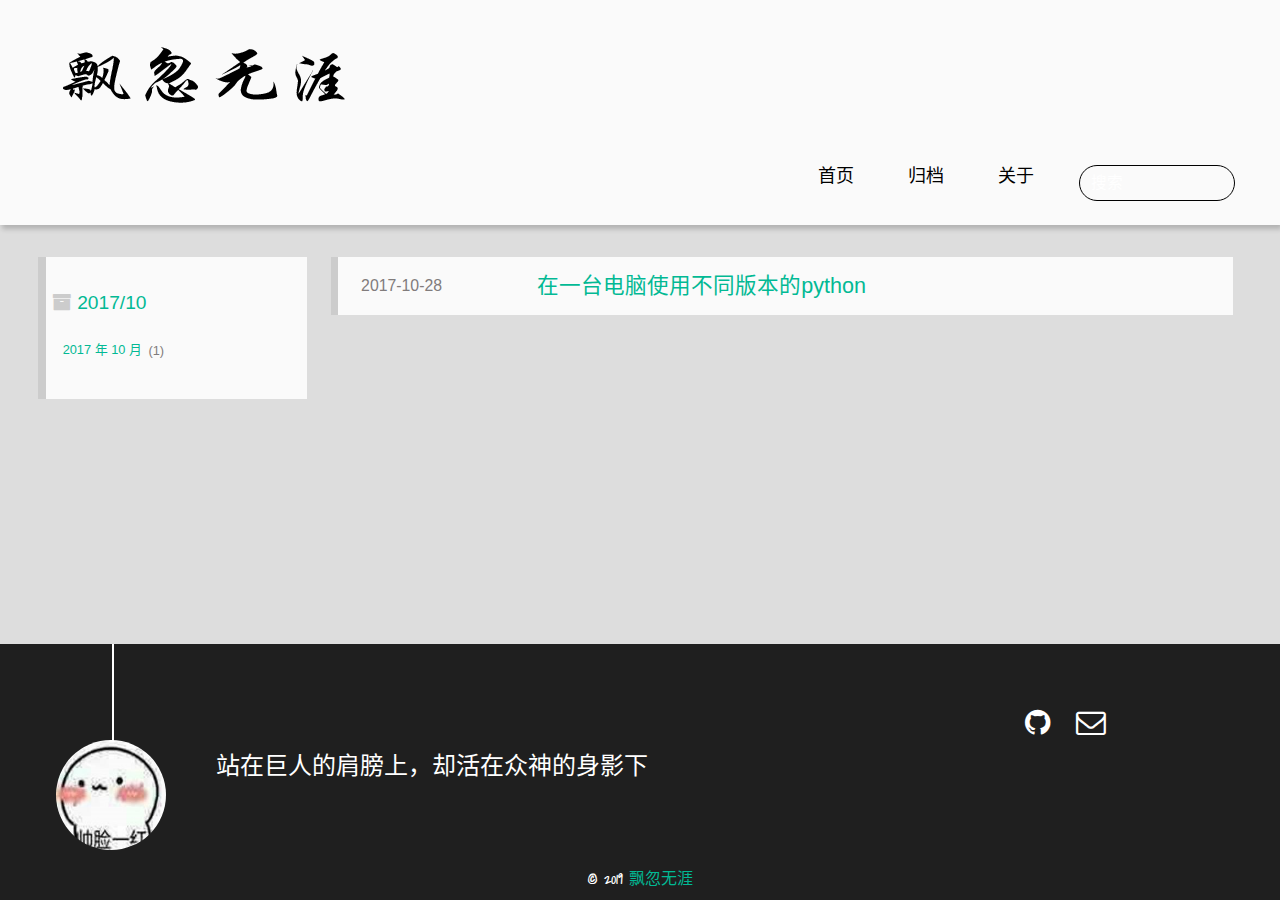
<file: archives/2017/10/index.html>
<!DOCTYPE HTML>
<html lang="zh-CN">
<head>
  <meta charset="UTF-8">
  
    <title>归档: 2017/10 | 飘忽无涯</title>
    <meta name="viewport" content="width=device-width, initial-scale=1,user-scalable=no">
    
    <meta name="author" content="飘忽无涯">
    

    
    <meta property="og:type" content="website">
<meta property="og:title" content="飘忽无涯">
<meta property="og:url" content="http://yoursite.com/archives/2017/10/index.html">
<meta property="og:site_name" content="飘忽无涯">
<meta property="og:locale" content="zh-CN">
<meta name="twitter:card" content="summary">
<meta name="twitter:title" content="飘忽无涯">

    
    <link rel="alternative" href="/atom.xml" title="飘忽无涯" type="application/atom+xml">
    
    
    <link rel="icon" href="/img/favicon.ico">
    
    
    <link rel="apple-touch-icon" href="/img/jacman.jpg">
    <link rel="apple-touch-icon-precomposed" href="/img/jacman.jpg">
    
    <link rel="stylesheet" href="/css/style.css">
</head>

    <body>
      <header>
        
<div>
		
			<!-- <div id="imglogo">
				<a href="/"><img src="/img/logo.png" alt="飘忽无涯" title="飘忽无涯"/></a>
			</div> -->
			
			<div id="textlogo">
				<!-- <h1 class="site-name"><a href="/" title="飘忽无涯">飘忽无涯</a></h1> -->
				<a href="/"><img src="/img/logo.png" alt="飘忽无涯" title="飘忽无涯"/></a>
				<h2 class="blog-motto"></h2>
			</div>
			<div class="navbar"><a class="navbutton navmobile" href="#" title="菜单">
			</a></div>
			<nav class="animated">
				<ul>
					<ul>
					 
						<li><a href="/">首页</a></li>
					
						<li><a href="/archives">归档</a></li>
					
						<li><a href="/about">关于</a></li>
					
					<li>
 					
					<form class="search" action="//google.com/search" method="get" accept-charset="utf-8">
						<label>Search</label>
						<input type="search" id="search" name="q" autocomplete="off" maxlength="20" placeholder="搜索" />
						<input type="hidden" name="q" value="site:yoursite.com">
					</form>
					
					</li>
				</ul>
			</nav>
</div>
      </header>
      <div id="container">
        

<div class="archive-title" >
  <h2 class="archive-icon">2017/10</h2>
  
  <div class="archiveslist archive-float clearfix">
   <ul class="archive-list"><li class="archive-list-item"><a class="archive-list-link" href="/archives/2017/10/">2017 年 10 月</a><span class="archive-list-count">1</span></li></ul>
 </div>
  
</div>
<div id="main" class="archive-part clearfix">
  <div id="archive-page">

  <section class="post" itemscope itemprop="blogPost">
  
    <a href="/2017/10/28/使用不同版本python/" title="在一台电脑使用不同版本的python" itemprop="url">
  

    <time datetime="2017-10-28T14:10:35.000Z" itemprop="datePublished">2017-10-28</time>


    <h1 itemprop="name">在一台电脑使用不同版本的python</h1>

  </a>
</section>


  </div>
</div>

      </div>
      <footer><div id="footer" >
	
	<div class="line">
		<span></span>
		<div class="author"></div>
	</div>
	
	
	<section class="info">
		<p> 站在巨人的肩膀上，却活在众神的身影下 <br/>
			</p>
	</section>
	 
	<div class="social-font" class="clearfix">
		
		
		<a href="https://github.com/vorzon" target="_blank" class="icon-github" title="github"></a>
		
		
		
		
		
		
		
		
		
		<a href="mailto:phwy1937@163.com" target="_blank" class="icon-email" title="Email Me"></a>
		
	</div>
			
		

		<p class="copyright">
		 © 2019
		
		<a href="/about" target="_blank" title="飘忽无涯">飘忽无涯</a>
		

		</p>
</div>
</footer>
      <script src="/js/jquery-2.0.3.min.js"></script>
<script src="/js/jquery.imagesloaded.min.js"></script>
<script src="/js/gallery.js"></script>
<script src="/js/jquery.qrcode-0.12.0.min.js"></script>

<script type="text/javascript">
$(document).ready(function(){ 
  $('.navbar').click(function(){
    $('header nav').toggleClass('shownav');
  });
  var myWidth = 0;
  function getSize(){
    if( typeof( window.innerWidth ) == 'number' ) {
      myWidth = window.innerWidth;
    } else if( document.documentElement && document.documentElement.clientWidth) {
      myWidth = document.documentElement.clientWidth;
    };
  };
  var m = $('#main'),
      a = $('#asidepart'),
      c = $('.closeaside'),
      o = $('.openaside');
  c.click(function(){
    a.addClass('fadeOut').css('display', 'none');
    o.css('display', 'block').addClass('fadeIn');
    m.addClass('moveMain');
  });
  o.click(function(){
    o.css('display', 'none').removeClass('beforeFadeIn');
    a.css('display', 'block').removeClass('fadeOut').addClass('fadeIn');      
    m.removeClass('moveMain');
  });
  $(window).scroll(function(){
    o.css("top",Math.max(80,260-$(this).scrollTop()));
  });
  
  $(window).resize(function(){
    getSize(); 
    if (myWidth >= 1024) {
      $('header nav').removeClass('shownav');
    }else{
      m.removeClass('moveMain');
      a.css('display', 'block').removeClass('fadeOut');
      o.css('display', 'none');
        
    }
  });
});
</script>










<link rel="stylesheet" href="/fancybox/jquery.fancybox.css" media="screen" type="text/css">
<script src="/fancybox/jquery.fancybox.pack.js"></script>
<script type="text/javascript">
$(document).ready(function(){ 
  $('.article-content').each(function(i){
    $(this).find('img').each(function(){
      if ($(this).parent().hasClass('fancybox')) return;
      var alt = this.alt;
      if (alt) $(this).after('<span class="caption">' + alt + '</span>');
      $(this).wrap('<a href="' + this.src + '" title="' + alt + '" class="fancybox"></a>');
    });
    $(this).find('.fancybox').each(function(){
      $(this).attr('rel', 'article' + i);
    });
  });
  if($.fancybox){
    $('.fancybox').fancybox();
  }
}); 
</script>



<!-- Analytics Begin -->

<script type="text/javascript">
(function(i,s,o,g,r,a,m){i['GoogleAnalyticsObject']=r;i[r]=i[r]||function(){
  (i[r].q=i[r].q||[]).push(arguments)},i[r].l=1*new Date();a=s.createElement(o),
  m=s.getElementsByTagName(o)[0];a.async=1;a.src=g;m.parentNode.insertBefore(a,m)
})(window,document,'script','//www.google-analytics.com/analytics.js','ga');
ga('create', 'UA-102355731-2', 'vorzon.github.io'); 
ga('send', 'pageview');
</script>



<script>
var _hmt = _hmt || [];
(function() {
  var hm = document.createElement("script");
  hm.src = "//hm.baidu.com/hm.js?";
  var s = document.getElementsByTagName("script")[0]; 
  s.parentNode.insertBefore(hm, s);
})();
</script>



<!-- Analytics End -->

<!-- Totop Begin -->

	<div id="totop">
	<a title="返回顶部"><img src="/img/scrollup.png"/></a>
	</div>
	<script src="/js/totop.js"></script>

<!-- Totop End -->

<!-- MathJax Begin -->
<!-- mathjax config similar to math.stackexchange -->


<!-- MathJax End -->

<!-- Tiny_search Begin -->

<!-- Tiny_search End -->

    </body>
   </html>
</file>
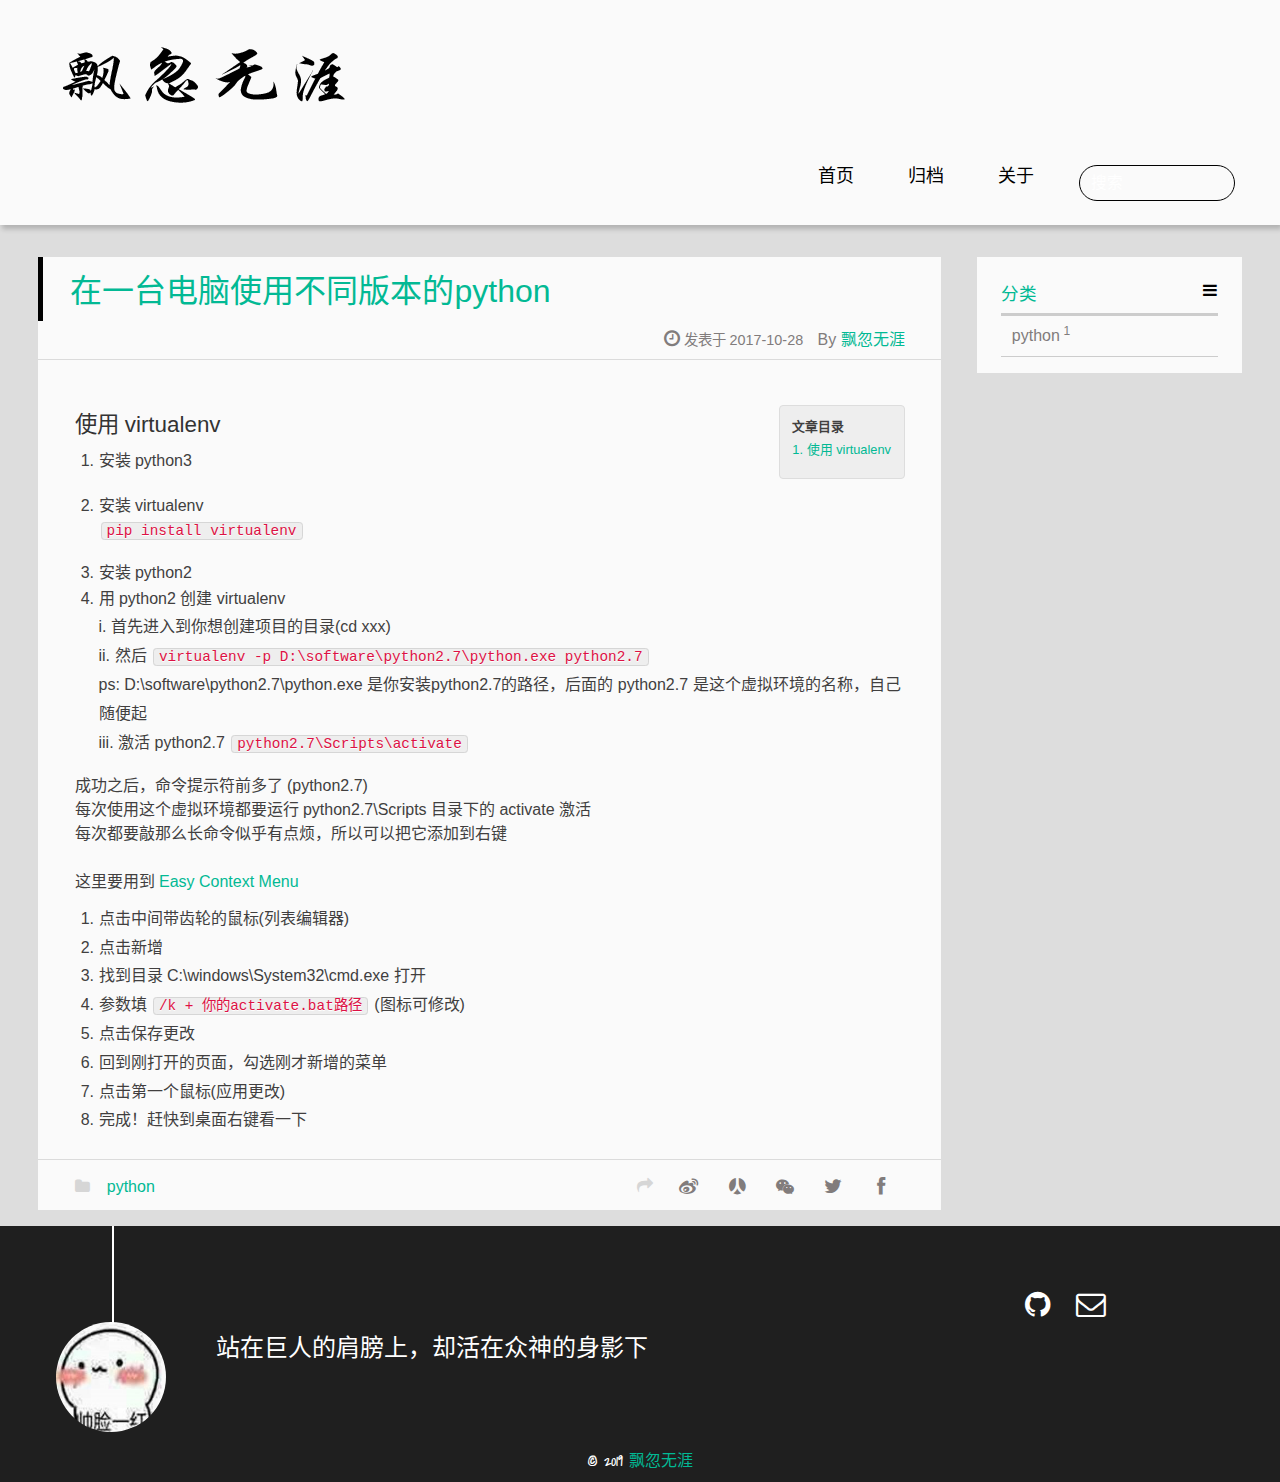
<file: 2017/10/28/使用不同版本python/index.html>
<!DOCTYPE HTML>
<html lang="zh-CN">
<head>
  <meta charset="UTF-8">
  
    <title>在一台电脑使用不同版本的python | 飘忽无涯</title>
    <meta name="viewport" content="width=device-width, initial-scale=1,user-scalable=no">
    
    <meta name="author" content="飘忽无涯">
    

    
    <meta name="description" content="使用 virtualenv 安装 python3 安装 virtualenv pip install virtualenv  安装 python2  用 python2 创建 virtualenv i. 首先进入到你想创建项目的目录(cd xxx) ii. 然后 virtualenv -p D:\software\python2.7\python.exe python2.7 ps: D:\soft">
<meta property="og:type" content="article">
<meta property="og:title" content="在一台电脑使用不同版本的python">
<meta property="og:url" content="http://yoursite.com/2017/10/28/使用不同版本python/index.html">
<meta property="og:site_name" content="飘忽无涯">
<meta property="og:description" content="使用 virtualenv 安装 python3 安装 virtualenv pip install virtualenv  安装 python2  用 python2 创建 virtualenv i. 首先进入到你想创建项目的目录(cd xxx) ii. 然后 virtualenv -p D:\software\python2.7\python.exe python2.7 ps: D:\soft">
<meta property="og:locale" content="zh-CN">
<meta property="og:updated_time" content="2017-10-28T14:37:25.794Z">
<meta name="twitter:card" content="summary">
<meta name="twitter:title" content="在一台电脑使用不同版本的python">
<meta name="twitter:description" content="使用 virtualenv 安装 python3 安装 virtualenv pip install virtualenv  安装 python2  用 python2 创建 virtualenv i. 首先进入到你想创建项目的目录(cd xxx) ii. 然后 virtualenv -p D:\software\python2.7\python.exe python2.7 ps: D:\soft">

    
    <link rel="alternative" href="/atom.xml" title="飘忽无涯" type="application/atom+xml">
    
    
    <link rel="icon" href="/img/favicon.ico">
    
    
    <link rel="apple-touch-icon" href="/img/jacman.jpg">
    <link rel="apple-touch-icon-precomposed" href="/img/jacman.jpg">
    
    <link rel="stylesheet" href="/css/style.css">
</head>

  <body>
    <header>
      
<div>
		
			<!-- <div id="imglogo">
				<a href="/"><img src="/img/logo.png" alt="飘忽无涯" title="飘忽无涯"/></a>
			</div> -->
			
			<div id="textlogo">
				<!-- <h1 class="site-name"><a href="/" title="飘忽无涯">飘忽无涯</a></h1> -->
				<a href="/"><img src="/img/logo.png" alt="飘忽无涯" title="飘忽无涯"/></a>
				<h2 class="blog-motto"></h2>
			</div>
			<div class="navbar"><a class="navbutton navmobile" href="#" title="菜单">
			</a></div>
			<nav class="animated">
				<ul>
					<ul>
					 
						<li><a href="/">首页</a></li>
					
						<li><a href="/archives">归档</a></li>
					
						<li><a href="/about">关于</a></li>
					
					<li>
 					
					<form class="search" action="//google.com/search" method="get" accept-charset="utf-8">
						<label>Search</label>
						<input type="search" id="search" name="q" autocomplete="off" maxlength="20" placeholder="搜索" />
						<input type="hidden" name="q" value="site:yoursite.com">
					</form>
					
					</li>
				</ul>
			</nav>
</div>
    </header>
    <div id="container">
      <div id="main" class="post" itemscope itemprop="blogPost">
  
	<article itemprop="articleBody">
		<header class="article-info clearfix">
  <h1 itemprop="name">
    
      <a href="/2017/10/28/使用不同版本python/" title="在一台电脑使用不同版本的python" itemprop="url">在一台电脑使用不同版本的python</a>
  </h1>
  <p class="article-author">By
       
		<a href="/about" title="飘忽无涯" target="_blank" itemprop="author">飘忽无涯</a>
		
  <p class="article-time">
    <time datetime="2017-10-28T14:10:35.000Z" itemprop="datePublished"> 发表于 2017-10-28</time>
    
  </p>
</header>
	<div class="article-content">
		
		<div id="toc" class="toc-article">
			<strong class="toc-title">文章目录</strong>
		
			<ol class="toc"><li class="toc-item toc-level-3"><a class="toc-link" href="#使用-virtualenv"><span class="toc-number">1.</span> <span class="toc-text">使用 virtualenv</span></a></li></ol>
		
		</div>
		
		<h3 id="使用-virtualenv"><a href="#使用-virtualenv" class="headerlink" title="使用 virtualenv"></a>使用 virtualenv</h3><ol>
<li>安装 python3</li>
<li><p>安装 virtualenv<br> <code>pip install virtualenv</code></p>
</li>
<li><p>安装 python2</p>
</li>
<li>用 python2 创建 virtualenv<br> i. 首先进入到你想创建项目的目录(cd xxx)<br> ii. 然后 <code>virtualenv -p D:\software\python2.7\python.exe python2.7</code><br> ps: D:\software\python2.7\python.exe 是你安装python2.7的路径，后面的 python2.7 是这个虚拟环境的名称，自己随便起<br> iii. 激活 python2.7  <code>python2.7\Scripts\activate</code>    </li>
</ol>
<p>成功之后，命令提示符前多了 (python2.7)<br>每次使用这个虚拟环境都要运行 python2.7\Scripts 目录下的 activate 激活<br>每次都要敲那么长命令似乎有点烦，所以可以把它添加到右键<br><br>这里要用到 <a href="http://www.sordum.org/7615/easy-context-menu-v1-6/" target="_blank" rel="external">Easy Context Menu</a></p>
<ol>
<li>点击中间带齿轮的鼠标(列表编辑器)</li>
<li>点击新增</li>
<li>找到目录 C:\windows\System32\cmd.exe 打开</li>
<li>参数填 <code>/k + 你的activate.bat路径</code> (图标可修改)</li>
<li>点击保存更改</li>
<li>回到刚打开的页面，勾选刚才新增的菜单</li>
<li>点击第一个鼠标(应用更改)</li>
<li>完成！赶快到桌面右键看一下</li>
</ol>

	</div>
		<footer class="article-footer clearfix">
<div class="article-catetags">

<div class="article-categories">
  <span></span>
  <a class="article-category-link" href="/categories/python/">python</a>
</div>


</div>



	<div class="article-share" id="share">
	
	  <div data-url="http://yoursite.com/2017/10/28/使用不同版本python/" data-title="在一台电脑使用不同版本的python | 飘忽无涯" data-tsina="" class="share clearfix">
	  </div>
	
	</div>


</footer>


	</article>
	
	


</div> 
      <div class="openaside"><a class="navbutton" href="#" title="显示侧边栏"></a></div>

  <div id="toc" class="toc-aside">
  <strong class="toc-title">文章目录</strong>
 
 <ol class="toc"><li class="toc-item toc-level-3"><a class="toc-link" href="#使用-virtualenv"><span class="toc-number">1.</span> <span class="toc-text">使用 virtualenv</span></a></li></ol>
 
  </div>

<div id="asidepart">
<div class="closeaside"><a class="closebutton" href="#" title="隐藏侧边栏"></a></div>
<aside class="clearfix">

  
<div class="categorieslist">
	<p class="asidetitle">分类</p>
		<ul>
		
		  
			<li><a href="/categories/python/" title="python">python<sup>1</sup></a></li>
		  
		
		</ul>
</div>


  

</aside>
</div>
    </div>
    <footer><div id="footer" >
	
	<div class="line">
		<span></span>
		<div class="author"></div>
	</div>
	
	
	<section class="info">
		<p> 站在巨人的肩膀上，却活在众神的身影下 <br/>
			</p>
	</section>
	 
	<div class="social-font" class="clearfix">
		
		
		<a href="https://github.com/vorzon" target="_blank" class="icon-github" title="github"></a>
		
		
		
		
		
		
		
		
		
		<a href="mailto:phwy1937@163.com" target="_blank" class="icon-email" title="Email Me"></a>
		
	</div>
			
		

		<p class="copyright">
		 © 2019
		
		<a href="/about" target="_blank" title="飘忽无涯">飘忽无涯</a>
		

		</p>
</div>
</footer>
    <script src="/js/jquery-2.0.3.min.js"></script>
<script src="/js/jquery.imagesloaded.min.js"></script>
<script src="/js/gallery.js"></script>
<script src="/js/jquery.qrcode-0.12.0.min.js"></script>

<script type="text/javascript">
$(document).ready(function(){ 
  $('.navbar').click(function(){
    $('header nav').toggleClass('shownav');
  });
  var myWidth = 0;
  function getSize(){
    if( typeof( window.innerWidth ) == 'number' ) {
      myWidth = window.innerWidth;
    } else if( document.documentElement && document.documentElement.clientWidth) {
      myWidth = document.documentElement.clientWidth;
    };
  };
  var m = $('#main'),
      a = $('#asidepart'),
      c = $('.closeaside'),
      o = $('.openaside');
  c.click(function(){
    a.addClass('fadeOut').css('display', 'none');
    o.css('display', 'block').addClass('fadeIn');
    m.addClass('moveMain');
  });
  o.click(function(){
    o.css('display', 'none').removeClass('beforeFadeIn');
    a.css('display', 'block').removeClass('fadeOut').addClass('fadeIn');      
    m.removeClass('moveMain');
  });
  $(window).scroll(function(){
    o.css("top",Math.max(80,260-$(this).scrollTop()));
  });
  
  $(window).resize(function(){
    getSize(); 
    if (myWidth >= 1024) {
      $('header nav').removeClass('shownav');
    }else{
      m.removeClass('moveMain');
      a.css('display', 'block').removeClass('fadeOut');
      o.css('display', 'none');
      
      $('#toc.toc-aside').css('display', 'none');
        
    }
  });
});
</script>

<script type="text/javascript">
$(document).ready(function(){ 
  var ai = $('.article-content>iframe'),
      ae = $('.article-content>embed'),
      t  = $('#toc'),
      ta = $('#toc.toc-aside'),
      o  = $('.openaside'),
      c  = $('.closeaside');
  if(ai.length>0){
    ai.wrap('<div class="video-container" />');
  };
  if(ae.length>0){
   ae.wrap('<div class="video-container" />');
  };
  c.click(function(){
    ta.css('display', 'block').addClass('fadeIn');
  });
  o.click(function(){
    ta.css('display', 'none');
  });
  $(window).scroll(function(){
    ta.css("top",Math.max(140,320-$(this).scrollTop()));
  });
});
</script>


<script type="text/javascript">
$(document).ready(function(){ 
  var $this = $('.share'),
      url = $this.attr('data-url'),
      encodedUrl = encodeURIComponent(url),
      title = $this.attr('data-title'),
      tsina = $this.attr('data-tsina'),
      description = $this.attr('description');
  var html = [
  '<div class="hoverqrcode clearfix"></div>',
  '<a class="overlay" id="qrcode"></a>',
  '<a href="https://www.facebook.com/sharer.php?u=' + encodedUrl + '" class="article-share-facebook" target="_blank" title="Facebook"></a>',
  '<a href="https://twitter.com/intent/tweet?url=' + encodedUrl + '" class="article-share-twitter" target="_blank" title="Twitter"></a>',
  '<a href="#qrcode" class="article-share-qrcode" title="微信"></a>',
  '<a href="http://widget.renren.com/dialog/share?resourceUrl=' + encodedUrl + '&srcUrl=' + encodedUrl + '&title=' + title +'" class="article-share-renren" target="_blank" title="人人"></a>',
  '<a href="http://service.weibo.com/share/share.php?title='+title+'&url='+encodedUrl +'&ralateUid='+ tsina +'&searchPic=true&style=number' +'" class="article-share-weibo" target="_blank" title="微博"></a>',
  '<span title="Share to"></span>'
  ].join('');
  $this.append(html);

  $('.hoverqrcode').hide();

  var myWidth = 0;
  function updatehoverqrcode(){
    if( typeof( window.innerWidth ) == 'number' ) {
      myWidth = window.innerWidth;
    } else if( document.documentElement && document.documentElement.clientWidth) {
      myWidth = document.documentElement.clientWidth;
    };
    var qrsize = myWidth > 1024 ? 200:100;
    var options = {render: 'image', size: qrsize, fill: '#2ca6cb', text: url, radius: 0.5, quiet: 1};
    var p = $('.article-share-qrcode').position();
    $('.hoverqrcode').empty().css('width', qrsize).css('height', qrsize)
                          .css('left', p.left-qrsize/2+20).css('top', p.top-qrsize-10)
                          .qrcode(options);
  };
  $(window).resize(function(){
    $('.hoverqrcode').hide();
  });
  $('.article-share-qrcode').click(function(){
    updatehoverqrcode();
    $('.hoverqrcode').toggle();
  });
  $('.article-share-qrcode').hover(function(){}, function(){
      $('.hoverqrcode').hide();
  });
});   
</script>









<link rel="stylesheet" href="/fancybox/jquery.fancybox.css" media="screen" type="text/css">
<script src="/fancybox/jquery.fancybox.pack.js"></script>
<script type="text/javascript">
$(document).ready(function(){ 
  $('.article-content').each(function(i){
    $(this).find('img').each(function(){
      if ($(this).parent().hasClass('fancybox')) return;
      var alt = this.alt;
      if (alt) $(this).after('<span class="caption">' + alt + '</span>');
      $(this).wrap('<a href="' + this.src + '" title="' + alt + '" class="fancybox"></a>');
    });
    $(this).find('.fancybox').each(function(){
      $(this).attr('rel', 'article' + i);
    });
  });
  if($.fancybox){
    $('.fancybox').fancybox();
  }
}); 
</script>



<!-- Analytics Begin -->

<script type="text/javascript">
(function(i,s,o,g,r,a,m){i['GoogleAnalyticsObject']=r;i[r]=i[r]||function(){
  (i[r].q=i[r].q||[]).push(arguments)},i[r].l=1*new Date();a=s.createElement(o),
  m=s.getElementsByTagName(o)[0];a.async=1;a.src=g;m.parentNode.insertBefore(a,m)
})(window,document,'script','//www.google-analytics.com/analytics.js','ga');
ga('create', 'UA-102355731-2', 'vorzon.github.io'); 
ga('send', 'pageview');
</script>



<script>
var _hmt = _hmt || [];
(function() {
  var hm = document.createElement("script");
  hm.src = "//hm.baidu.com/hm.js?";
  var s = document.getElementsByTagName("script")[0]; 
  s.parentNode.insertBefore(hm, s);
})();
</script>



<!-- Analytics End -->

<!-- Totop Begin -->

	<div id="totop">
	<a title="返回顶部"><img src="/img/scrollup.png"/></a>
	</div>
	<script src="/js/totop.js"></script>

<!-- Totop End -->

<!-- MathJax Begin -->
<!-- mathjax config similar to math.stackexchange -->


<!-- MathJax End -->

<!-- Tiny_search Begin -->

<!-- Tiny_search End -->

  </body>
</html>
</file>
<file: css/style.css>
html,
body,
div,
span,
applet,
object,
iframe,
h1,
h2,
h3,
h4,
h5,
h6,
p,
blockquote,
pre,
a,
abbr,
acronym,
address,
big,
cite,
code,
del,
dfn,
em,
img,
ins,
kbd,
q,
s,
samp,
small,
strike,
strong,
sub,
sup,
tt,
var,
dl,
dt,
dd,
ol,
ul,
li,
fieldset,
form,
label,
legend,
table,
caption,
tbody,
tfoot,
thead,
tr,
th,
td {
  margin: 0;
  padding: 0;
  border: 0;
  outline: 0;
  font-weight: inherit;
  font-style: inherit;
  font-family: inherit;
  font-size: 100%;
  vertical-align: baseline;
}
body {
  line-height: 1;
  color: #000;
  background: #fff;
}
ol,
ul {
  list-style: none;
}
table {
  border-collapse: separate;
  border-spacing: 0;
  vertical-align: middle;
}
caption,
th,
td {
  text-align: left;
  font-weight: normal;
  vertical-align: middle;
}
a img {
  border: none;
}
/* custom Font*/
@font-face {
  font-family: "covered_by_your_graceregular";
  font-weight: normal;
  font-style: normal;
  src: url("../font/coveredbyyourgrace-webfont.eot");
  src: url("../font/coveredbyyourgrace-webfont.eot?#iefix") format('embedded-opentype'), url("../font/coveredbyyourgrace-webfont.svg#covered_by_your_graceregular") format('svg'), url("../font/coveredbyyourgrace-webfont.woff") format('woff'), url("../font/coveredbyyourgrace-webfont.ttf") format('truetype');
}
/* icon Font */
@font-face {
  font-family: "FontAwesome";
  font-style: normal;
  font-weight: normal;
  src: url("../font/fontawesome-webfont.eot?v=#4.0.3");
  src: url("../font/fontawesome-webfont.eot?#iefix&v=#4.0.3") format("embedded-opentype"), url("../font/fontawesome-webfont.woff?v=#4.0.3") format("woff"), url("../font/fontawesome-webfont.ttf?v=#4.0.3") format("truetype"), url("../font/fontawesome-webfont.svg#fontawesomeregular?v=#4.0.3") format("svg");
}
@font-face {
  font-family: "fontdiao";
  font-weight: normal;
  font-style: normal;
  src: url("../font/fontdiao.eot");
  src: url("../font/fontdiao.eot?#iefix") format('embedded-opentype'), url("../font/fontdiao.svg#fontdiao") format('svg'), url("../font/fontdiao.woff") format('woff'), url("../font/fontdiao.ttf") format('truetype');
}
/* Public style */
* {
  -webkit-margin-before: 0;
  -webkit-margin-after: 0;
}
body {
  background: #ddd;
  font-family: "Helvetica Neue", "Helvetica", "Microsoft YaHei", "WenQuanYi Micro Hei", Arial, sans-serif;
  font-size: 100%;
  color: #817c7c;
  line-height: 1.5;
  min-height: 100vh;
  display: -webkit-flex;
  display: -webkit-box;
  display: -moz-box;
  display: -webkit-flex;
  display: -ms-flexbox;
  display: box;
  display: flex;
  -webkit-flex-direction: column;
  -webkit-box-orient: vertical;
  -moz-box-orient: vertical;
  -o-box-orient: vertical;
  -webkit-flex-direction: column;
  -ms-flex-direction: column;
  flex-direction: column;
}
iframe {
  margin-top: 10px;
}
small {
  font-size: 80%;
}
sub,
sup {
  font-size: 75%;
  line-height: 0;
  position: relative;
  vertical-align: baseline;
}
sup {
  top: -0.5em;
  padding-left: 0.3em;
}
sub {
  bottom: -0.25em;
}
a {
  text-decoration: none;
  color: #817c7c;
}
a:hover,
a:focus {
  outline: 0;
  text-decoration: none;
  -webkit-transition: color 0.25s, background 0.5s;
  -moz-transition: color 0.25s, background 0.5s;
  -o-transition: color 0.25s, background 0.5s;
  -ms-transition: color 0.25s, background 0.5s;
  transition: color 0.25s, background 0.5s;
}
a:hover:before {
  -webkit-transition: color 0.25s, background 0.5s;
  -moz-transition: color 0.25s, background 0.5s;
  -o-transition: color 0.25s, background 0.5s;
  -ms-transition: color 0.25s, background 0.5s;
  transition: color 0.25s, background 0.5s;
}
input:focus {
  outline: none;
}
input,
button {
  margin: 0;
  padding: 0;
}
input::-moz-focus-inner,
button::-moz-focus-inner {
  border: 0;
  padding: 0;
}
h1 {
  font-size: 1.5em;
}
.fa {
  display: inline-block;
  font-family: FontAwesome;
  font-style: normal;
  font-weight: normal;
  line-height: 1;
  -webkit-font-smoothing: antialiased;
  -moz-osx-font-smoothing: grayscale;
}
.clearfix {
  zoom: 1;
}
.clearfix:before,
.clearfix:after {
  content: "";
  display: table;
}
.clearfix:after {
  clear: both;
}
::-webkit-input-placeholder {
  color: #fff;
  padding: 2px 0 0 4px;
}
::-moz-placeholder {
  color: #fff;
  padding: 2px 0 0 4px;
}
:-ms-input-placeholder {
  color: #fff;
  padding: 2px 0 0 4px;
}
::-webkit-input-placeholder::before {
  font-family: "FontAwesome";
  -webkit-font-smoothing: antialiased;
  -moz-osx-font-smoothing: grayscale;
  content: "\f002";
  padding-right: 4px;
}
::-moz-placeholder:before {
  font-family: "FontAwesome";
  -webkit-font-smoothing: antialiased;
  -moz-osx-font-smoothing: grayscale;
  content: "\f002";
  padding-right: 4px;
}
:-ms-input-placeholder::before {
  font-family: "FontAwesome";
  -webkit-font-smoothing: antialiased;
  -moz-osx-font-smoothing: grayscale;
  content: "\f002";
  padding-right: 4px;
}
input[type="search"]::-webkit-search-cancel-button,
input[type="search"]::-webkit-search-decoration {
  -webkit-appearance: none;
}
::-webkit-search-cancel-button:after {
  font-family: "FontAwesome";
  -webkit-font-smoothing: antialiased;
  -moz-osx-font-smoothing: grayscale;
  content: '\f00d';
  color: #fff;
  padding-right: 4px;
}
/* css3 animate */
.animated {
  -webkit-animation-fill-mode: both;
  -moz-animation-fill-mode: both;
  -o-animation-fill-mode: both;
  -ms-animation-fill-mode: both;
  animation-fill-mode: both;
  -webkit-animation-duration: 1s;
  -moz-animation-duration: 1s;
  -o-animation-duration: 1s;
  -ms-animation-duration: 1s;
  animation-duration: 1s;
}
@-webkit-keyframes fadeIn {
  0% {
    opacity: 0;
    -ms-filter: "progid:DXImageTransform.Microsoft.Alpha(Opacity=0)";
    filter: alpha(opacity=0);
  }
  100% {
    opacity: 1;
    -ms-filter: none;
    filter: none;
  }
}
.fadeIn {
  -webkit-animation-name: fadeIn;
  -moz-animation-name: fadeIn;
  -o-animation-name: fadeIn;
  -ms-animation-name: fadeIn;
  animation-name: fadeIn;
}
.fadeOut {
  -webkit-animation-name: fadeOut;
  -moz-animation-name: fadeOut;
  -o-animation-name: fadeOut;
  -ms-animation-name: fadeOut;
  animation-name: fadeOut;
}
@-moz-keyframes fadeInDown {
  0% {
    opacity: 0;
    -ms-filter: "progid:DXImageTransform.Microsoft.Alpha(Opacity=0)";
    filter: alpha(opacity=0);
    -webkit-transform: translateY(-20px);
    -moz-transform: translateY(-20px);
    -o-transform: translateY(-20px);
    -ms-transform: translateY(-20px);
    transform: translateY(-20px);
  }
  100% {
    opacity: 1;
    -ms-filter: none;
    filter: none;
    -webkit-transform: translateY(0);
    -moz-transform: translateY(0);
    -o-transform: translateY(0);
    -ms-transform: translateY(0);
    transform: translateY(0);
  }
}
@-webkit-keyframes fadeInDown {
  0% {
    opacity: 0;
    -ms-filter: "progid:DXImageTransform.Microsoft.Alpha(Opacity=0)";
    filter: alpha(opacity=0);
    -webkit-transform: translateY(-20px);
    -moz-transform: translateY(-20px);
    -o-transform: translateY(-20px);
    -ms-transform: translateY(-20px);
    transform: translateY(-20px);
  }
  100% {
    opacity: 1;
    -ms-filter: none;
    filter: none;
    -webkit-transform: translateY(0);
    -moz-transform: translateY(0);
    -o-transform: translateY(0);
    -ms-transform: translateY(0);
    transform: translateY(0);
  }
}
@-o-keyframes fadeInDown {
  0% {
    opacity: 0;
    -ms-filter: "progid:DXImageTransform.Microsoft.Alpha(Opacity=0)";
    filter: alpha(opacity=0);
    -webkit-transform: translateY(-20px);
    -moz-transform: translateY(-20px);
    -o-transform: translateY(-20px);
    -ms-transform: translateY(-20px);
    transform: translateY(-20px);
  }
  100% {
    opacity: 1;
    -ms-filter: none;
    filter: none;
    -webkit-transform: translateY(0);
    -moz-transform: translateY(0);
    -o-transform: translateY(0);
    -ms-transform: translateY(0);
    transform: translateY(0);
  }
}
@keyframes fadeInDown {
  0% {
    opacity: 0;
    -ms-filter: "progid:DXImageTransform.Microsoft.Alpha(Opacity=0)";
    filter: alpha(opacity=0);
    -webkit-transform: translateY(-20px);
    -moz-transform: translateY(-20px);
    -o-transform: translateY(-20px);
    -ms-transform: translateY(-20px);
    transform: translateY(-20px);
  }
  100% {
    opacity: 1;
    -ms-filter: none;
    filter: none;
    -webkit-transform: translateY(0);
    -moz-transform: translateY(0);
    -o-transform: translateY(0);
    -ms-transform: translateY(0);
    transform: translateY(0);
  }
}
body >header {
  width: 100%;
  -webkit-box-shadow: 2px 4px 5px rgba(3,3,3,0.2);
  box-shadow: 2px 4px 5px rgba(3,3,3,0.2);
  background: url("../") center #fafafa;
  color: #000;
  padding: 1em 0 0.8em;
}
@media only screen and (min-width: 1024px) {
  body >header {
    padding: 1.8em 0 1.5em;
  }
}
body >header >div {
  width: 95%;
  margin: 0 auto;
  position: relative;
  overflow: hidden;
}
@media only screen and (min-width: 1024px) {
  body >header >div {
    width: 93%;
  }
}
body >header a {
  color: #000;
}
#imglogo {
  float: left;
  width: 4em;
  height: 4em;
}
@media only screen and (min-width: 768px) {
  #imglogo {
    width: 5em;
  }
}
@media only screen and (min-width: 1024px) {
  #imglogo {
    width: 5.5em;
  }
}
#imglogo img {
  width: 17em;
}
@media only screen and (min-width: 768px) {
  #imglogo img {
    width: 18em;
  }
}
@media only screen and (min-width: 1024px) {
  #imglogo img {
    width: 18.5em;
  }
}
#textlogo {
  float: left;
  width: 75%;
  margin-left: 0.5em;
}
#textlogo h1.site-name {
  width: 86%;
  font-family: "covered_by_your_graceregular";
  font-size: 200%;
  line-height: 1.5;
  -webkit-font-smoothing: antialiased;
  -moz-osx-font-smoothing: grayscale;
}
@media only screen and (min-width: 768px) {
  #textlogo h1.site-name {
    font-size: 240%;
  }
}
@media only screen and (min-width: 1024px) {
  #textlogo h1.site-name {
    font-size: 280%;
  }
}
#textlogo h2.blog-motto {
  font-size: 0.7em;
  font-weight: normal;
}
@media only screen and (min-width: 768px) {
  #textlogo h2.blog-motto {
    font-size: 100%;
  }
}
@media only screen and (min-width: 1024px) {
  #textlogo h2.blog-motto {
    font-size: 110%;
  }
}
.navbar {
  position: absolute;
  width: 2em;
  right: 0em;
  top: 1em;
  padding: 0.5em;
}
@media only screen and (min-width: 1024px) {
  .navbar {
    display: none;
  }
}
.navbutton::before {
  font-family: "FontAwesome";
  -webkit-font-smoothing: antialiased;
  -moz-osx-font-smoothing: grayscale;
  content: "\f0c9";
}
.navmobile::before {
  padding-left: 1em;
}
header nav {
  float: left;
  width: 100%;
  font-size: 112.5%;
  padding-top: 0.5em;
  max-height: 0.01em;
  -webkit-transition: max-height 1s ease-out;
  -moz-transition: max-height 1s ease-out;
  -o-transition: max-height 1s ease-out;
  -ms-transition: max-height 1s ease-out;
  transition: max-height 1s ease-out;
}
@media only screen and (min-width: 568px) {
  header nav {
    width: 50%;
  }
}
@media only screen and (min-width: 1024px) {
  header nav {
    float: right;
    width: auto;
    margin-top: 1em;
    max-height: none;
  }
}
@media only screen and (min-width: 1024px) {
  header nav ul {
    float: right;
  }
}
@media only screen and (min-width: 1024px) {
  header nav ul li {
    float: left;
  }
}
header nav ul li a {
  padding: 0.7em 0 0.7em 1em;
}
@media only screen and (min-width: 1024px) {
  header nav ul li a {
    padding: 0.2em 1.5em;
  }
}
header nav ul li a:hover {
  color: #02b9b1;
}
.shownav {
  max-height: 40em;
}
.search {
  padding: 0.1em 0 0 1em;
}
.search input {
  -webkit-appearance: textfield;
  font-size: 0.87em;
  line-height: 2.2;
  border: 1px solid #000;
  color: #000;
  background: transparent;
  width: 80%;
  padding-left: 0.5em;
  border-radius: 2em;
}
@media only screen and (min-width: 1024px) {
  .search input {
    width: 10em;
    -webkit-transition: 0.5s width;
    -moz-transition: 0.5s width;
    -o-transition: 0.5s width;
    -ms-transition: 0.5s width;
    transition: 0.5s width;
  }
  .search input:focus {
    width: 15em;
  }
}
.search label {
  display: none;
}
/* index layout */
#container {
  -webkit-flex: 1;
  width: 95%;
  margin: 0 auto;
  overflow: hidden;
}
@media only screen and (min-width: 768px) {
  #container {
    width: 96%;
  }
}
@media only screen and (min-width: 1024px) {
  #container {
    width: 94%;
  }
}
@media only screen and (min-width: 1560px) {
  #container {
    width: 82%;
  }
}
#main {
  margin: 1em 0 0;
  line-height: 1.8;
}
@media only screen and (min-width: 1024px) {
  #main {
    margin: 2em 0 0;
    width: 75%;
    float: left;
    -webkit-transition: margin 0.5s ease-out;
    -moz-transition: margin 0.5s ease-out;
    -o-transition: margin 0.5s ease-out;
    -ms-transition: margin 0.5s ease-out;
    transition: margin 0.5s ease-out;
  }
}
#main section.post {
  background: #fafafa;
  margin-bottom: 0.125em;
}
#main section.post a {
  display: block;
  border-left: 0.5em solid #ccc;
  -webkit-transition: border-left 0.45s;
  -moz-transition: border-left 0.45s;
  -o-transition: border-left 0.45s;
  -ms-transition: border-left 0.45s;
  transition: border-left 0.45s;
  padding: 0.5em;
}
@media only screen and (min-width: 768px) {
  #main section.post a {
    padding: 1em;
  }
}
#main section.post a:hover {
  border-left: 0.5em solid #000;
}
#main section.post a h1 {
  color: #02b994;
  line-height: 2;
}
#main section.post a p {
  color: #817c7c;
}
#main section.post a time {
  color: #817c7c;
  display: block;
  margin: 0.5em 0;
  font-size: 0.9em;
}
#main article.post-expand {
  background: #fafafa;
  margin-bottom: 3.5em;
}
#main article.post-expand .img-logo {
  max-width: 180px;
  max-height: 96px;
  display: block !important;
  margin-right: 0.7em;
  margin-left: 0.7em;
  padding: 0;
  float: right;
  clear: right;
}
#main article.post-expand .img-topic {
  max-width: 300px;
  max-height: 1800px;
  display: block !important;
  margin-left: 0.7em;
  margin-right: 0.7em;
  padding: 0;
  float: right;
  clear: right;
}
#main article.post-expand .article-more-link a {
  display: inline-block;
  float: right;
  line-height: 1em;
  padding: 12px 15px;
  border-radius: 25px;
  background: #ddd;
  color: #817c7c;
  text-decoration: none;
}
#main article.post-expand .article-more-link a:hover {
  background: #000;
  color: #fff;
  text-decoration: none;
}
#archive-page section.post a {
  font-size: 0.9em;
  padding: 0.5em !important;
}
@media only screen and (min-width: 768px) {
  #archive-page section.post a time {
    padding-left: 1em;
  }
}
.moveMain {
  margin-left: 10% !important;
}
.unexpand .prev {
  border-left: 0.5em solid #ccc;
}
.unexpand .prev:hover {
  border-left: 0.5em solid #000;
}
#page-nav {
  background: #fafafa;
  text-align: center;
  overflow: hidden;
}
#page-nav a {
  display: inline-block;
  padding: 0.5em 1em;
}
#page-nav a {
  color: #02b994;
}
#page-nav a:hover {
  background: #ccc;
  color: #000;
}
#page-nav .prev {
  float: left;
  -webkit-transition: border-left 0.5s;
  -moz-transition: border-left 0.5s;
  -o-transition: border-left 0.5s;
  -ms-transition: border-left 0.5s;
  transition: border-left 0.5s;
}
#page-nav .prev span:before {
  font-family: "FontAwesome";
  -webkit-font-smoothing: antialiased;
  -moz-osx-font-smoothing: grayscale;
  content: "\f053";
  padding-right: 0.5em;
}
#page-nav .next {
  float: right;
}
#page-nav .next span:before {
  font-family: "FontAwesome";
  -webkit-font-smoothing: antialiased;
  -moz-osx-font-smoothing: grayscale;
  content: "\f054";
  padding-left: 0.5em;
}
#page-nav .page-number {
  display: none;
  padding: 0.5em 1em;
}
@media only screen and (min-width: 768px) {
  #page-nav .page-number {
    display: inline-block;
  }
}
#page-nav .current {
  color: #b8b8b8;
  font-weight: bold;
}
#page-nav .space {
  color: #02b994;
}
/* page layout */
@media only screen and (min-width: 1024px) {
  .page {
    margin-left: 10% !important;
  }
}
/* archive layout */
.category-icon:before,
.tag-icon:before,
.archive-icon:before {
  font-family: "FontAwesome";
  -webkit-font-smoothing: antialiased;
  -moz-osx-font-smoothing: grayscale;
  color: #ccc;
  font-size: 100%;
  padding-right: 0.3em;
}
.category-icon:before {
  content: "\f07b";
}
.tag-icon:before {
  content: "\f02c";
}
.archive-icon:before {
  content: "\f187";
}
.archive-title {
  margin: 1em 0;
  padding: 2em;
  background: #fafafa;
  border-left: 0.5em solid #ccc;
}
@media only screen and (min-width: 1024px) {
  .archive-title {
    margin: 2em 0;
    width: 18.5%;
    padding-left: 0.5%;
    float: left;
  }
}
.archive-title h2 {
  width: 90%;
  color: #02b994;
  font-size: 120%;
}
.archive-title a {
  color: #02b994;
  -webkit-transition: color 0.5s;
  -moz-transition: color 0.5s;
  -o-transition: color 0.5s;
  -ms-transition: color 0.5s;
  transition: color 0.5s;
}
.archive-title a:hover {
  color: #000;
  -webkit-transition: color 0.5s;
  -moz-transition: color 0.5s;
  -o-transition: color 0.5s;
  -ms-transition: color 0.5s;
  transition: color 0.5s;
}
.current {
  color: #02b9b1 !important;
}
@media only screen and (min-width: 768px) {
  .archive-part {
    min-height: 200px;
  }
}
@media only screen and (min-width: 1024px) {
  .archive-part {
    float: right;
    margin-left: 2% !important;
  }
}
.archive-part section.post {
  width: 100%;
}
.archive-part section.post time {
  font-size: 1.1em !important;
  float: left;
}
@media only screen and (max-width: 568px) {
  .archive-part section.post time {
    width: 100%;
  }
}
@media only screen and (min-width: 568px) {
  .archive-part section.post time {
    width: 20%;
  }
}
@media only screen and (min-width: 768px) {
  .archive-nav {
    width: 100%;
    float: left;
    margin-top: 1em;
  }
}
/* tags&categories layout */
.all-list-box {
  min-height: 400px;
}
.post,
.page,
.link,
.photo {
  background: #fafafa;
}
.post a,
.page a,
.link a,
.photo a {
  color: #02b994;
}
.post a:hover,
.page a:hover,
.link a:hover,
.photo a:hover {
  color: #02b9b1;
}
@media only screen and (min-width: 768px) {
  article header.article-info {
    border-bottom: 1px solid #dbdbdb;
  }
}
article header.article-info >h1 {
  padding: 0.2em 3%;
  font-size: 170%;
  line-height: 1.5;
  word-wrap: break-word;
  word-break: normal;
  -webkit-font-smoothing: antialiased;
  -moz-osx-font-smoothing: grayscale;
  border-left: 5px solid #000;
}
@media only screen and (min-width: 1024px) {
  article header.article-info >h1 {
    font-size: 200%;
    padding-top: 0.3em;
  }
}
article header.article-info >p.article-author {
  padding: 0.3em 4% 0.3em 0;
  text-align: right;
  border-bottom: 1px solid #dbdbdb;
}
@media only screen and (min-width: 768px) {
  article header.article-info >p.article-author {
    float: right;
    border-bottom: none;
  }
}
article header.article-info >p.article-time {
  padding-top: 0.5em;
  font-size: 0.8em;
  text-align: center;
  margin-bottom: -2.7em;
}
@media only screen and (min-width: 768px) {
  article header.article-info >p.article-time {
    float: right;
    margin-right: 1em;
    padding-top: 0.1em;
    font-size: 0.9em;
  }
}
article header.article-info >p.article-time:before {
  font-family: "FontAwesome";
  font-size: 130%;
  content: "\f017";
  -webkit-font-smoothing: antialiased;
  -moz-osx-font-smoothing: grayscale;
}
article .article-content {
  padding: 1.5em 4%;
  color: #413f3f;
  font-size: 100%;
}
article .article-content:before,
article .article-content:after {
  content: "";
  display: block;
  clear: both;
}
article .article-content .kb {
  padding: 0.1em 0.6em;
  border: 1px solid #ccc;
  background-color: code-color;
  color: #8f8f8f;
  -webkit-box-shadow: 0 1px 0 rgba(0,0,0,0.2), 0 0 0 2px #fff inset;
  box-shadow: 0 1px 0 rgba(0,0,0,0.2), 0 0 0 2px #fff inset;
  border-radius: 3px;
  display: inline-block;
  margin: 0 0.1em;
  text-shadow: 0 1px 0 #fff;
  line-height: 1.5;
  white-space: nowrap;
}
article .article-content h1,
article .article-content h2 {
  font-size: 180%;
  line-height: 1.2em;
  padding-bottom: 0.3em;
  margin-top: 1.5em;
  border-bottom: 2px solid #dbdbdb;
}
article .article-content h3 {
  font-size: 140%;
  line-height: 1em;
  margin-top: 1.3em;
}
article .article-content h4,
article .article-content h5,
article .article-content h6 {
  font-size: 140%;
}
article .article-content h1,
article .article-content h2,
article .article-content h3,
article .article-content h4,
article .article-content h5,
article .article-content h6 {
  color: #333;
  -webkit-font-smoothing: antialiased;
  -moz-osx-font-smoothing: grayscale;
}
article .article-content h1 >code,
article .article-content h2 >code,
article .article-content h3 >code,
article .article-content h4 >code,
article .article-content h5 >code,
article .article-content h6 >code {
  color: #a3a3a3;
}
article .article-content hr {
  border: 1px solid #dbdbdb;
}
article .article-content strong {
  font-weight: bold;
}
article .article-content em {
  font-style: italic;
}
article .article-content acronym,
article .article-content abbr {
  border-bottom: 1px dotted;
}
article .article-content blockquote {
  border-left: 0.2em solid #000;
  margin: 0.65em 0 0.65em 1%;
  padding-left: 1%;
  line-height: 1.5;
  font-size: 100%;
  color: #808080;
}
article .article-content blockquote footer {
  background: #fafafa;
  padding: 0;
  margin: 0;
  font-size: 80%;
  line-height: 1em;
}
article .article-content blockquote cite {
  font-style: italic;
  padding-left: 0.5em;
}
article .article-content ul,
article .article-content ol {
  padding-left: 1.5em;
  font-size: 100%;
  padding-top: 0.7em;
}
@media only screen and (min-width: 768px) {
  article .article-content ul,
  article .article-content ol {
    padding-left: 1.5em;
  }
}
article .article-content ul li {
  list-style: disc;
  text-align: match-parent;
}
article .article-content ol li {
  list-style-type: decimal;
}
article .article-content dl dt {
  font-weight: blod;
}
article .article-content ul li>code,
article .article-content ol li>code,
article .article-content p code,
article .article-content strong code,
article .article-content em code,
article .article-content table th>code,
article .article-content table td>code {
  font-family: Monaco, Menlo, Consolas, Courier New, monospace;
  background: #eee;
  color: #d14;
  border: 1px solid #d6d6d6;
  padding: 0 5px;
  margin: 0 2px;
  font-size: 90%;
  white-space: nowrap;
  text-shadow: 0 1px #fff;
  -webkit-border-radius: 0.25em;
  border-radius: 0.25em;
}
article .article-content p {
  line-height: 1.5;
  margin-top: 0.7em;
}
@media only screen and (min-width: 1024px) {
  article .article-content p {
    margin-top: 1em;
  }
}
article .article-content img,
article .article-content video,
article .article-content figure img {
  max-width: 100%;
  height: auto;
  vertical-align: middle;
  padding-top: 0.5em;
}
@media only screen and (min-width: 1024px) {
  article .article-content img,
  article .article-content video,
  article .article-content figure img {
    padding-top: 0.7em;
  }
}
article .article-content .img-topic,
article .article-content .img-logo {
  display: none;
}
article .article-content .img-center {
  display: block;
  margin: auto;
}
article .article-content .img-shadow {
  -webkit-box-shadow: 0 0 2px 3px #ddd;
  box-shadow: 0 0 2px 3px #ddd;
}
article .article-content figcaption,
article .article-content .caption {
  display: block;
  margin-top: 0.3em;
  color: #808080;
  position: relative;
  font-size: 0.9em;
  padding-left: 1.3em;
}
article .article-content figcaption:before,
article .article-content .caption:before {
  content: '\f040';
  position: absolute;
  font: 0.9em "FontAwesome";
  position: absolute;
  left: 0;
  top: 0.3em;
}
article .article-content .video-container {
  position: relative;
  padding-top: 56%;
  height: 0;
  overflow: hidden;
}
article .article-content .video-container iframe,
article .article-content .video-container object,
article .article-content .video-container embed {
  position: absolute;
  top: 0;
  left: 0;
  width: 100%;
  height: 100%;
  margin-top: 0;
}
article .article-content table {
  max-width: 100%;
  border-collapse: collapse;
  border-spacing: 0;
  margin-top: 1em;
}
article .article-content table th {
  font-weight: bold;
  border-bottom: 2px solid #dbdbdb;
  padding: 0.5em;
  line-height: 1.3em;
}
article .article-content table td {
  border-bottom: 1px solid #dbdbdb;
  padding: 0.5em;
  line-height: 1.3em;
}
article .article-content .pullquote {
  text-align: left;
  width: 45%;
  margin: 0;
  border: none;
}
article .article-content .left {
  margin-left: 0.5em;
  margin-right: 1em;
  float: left;
}
article .article-content .right {
  margin-right: 0.5em;
  margin-left: 1em;
  float: right;
}
footer.article-footer {
  background: #fafafa;
  padding: 0 4%;
  margin: 0;
  border-top: 1px solid #dbdbdb;
}
.article-share {
  float: right;
  width: 100%;
}
@media only screen and (min-width: 568px) {
  .article-share {
    width: 60%;
  }
}
@media only screen and (min-width: 768px) {
  .article-share {
    width: 16.5em;
  }
}
.article-share .share-jiathis {
  padding: 0.5em 0;
  margin-top: 0.3em;
}
.share span {
  float: right;
  height: 3em;
  width: 1em;
  margin-right: 0.5em;
  position: relative;
  color: #d6d6d6;
}
.share span:before {
  font-family: "FontAwesome";
  content: "\f064";
  font-size: 1em;
  -webkit-font-smoothing: antialiased;
  -moz-osx-font-smoothing: grayscale;
  width: 1.5em;
  height: 1.5em;
  position: absolute;
  top: 50%;
  left: 50%;
  margin-top: -0.75em;
  margin-left: -0.75em;
}
.share a {
  float: right;
  width: 3em;
  height: 3em;
  display: block;
  position: relative;
}
.share a:before {
  font-size: 1.2em;
  font-family: "FontAwesome";
  text-align: center;
  color: #817c7c;
  -webkit-font-smoothing: antialiased;
  -moz-osx-font-smoothing: grayscale;
  width: 1.5em;
  height: 1.5em;
  position: absolute;
  top: 50%;
  left: 50%;
  margin-top: -0.75em;
  margin-left: -0.75em;
}
.share a:hover:before {
  color: #fff;
}
.article-share-twitter:before {
  content: "\f099";
}
.article-share-twitter:hover {
  background: #00aced;
  text-shadow: 0 1px #008abe;
}
.article-share-facebook:before {
  content: "\f09a";
}
.article-share-facebook:hover {
  background: #3b5998;
  text-shadow: 0 1px #2f477a;
}
.article-share-weibo:before {
  content: "\f18a";
}
.article-share-weibo:hover {
  background: #c64d3e;
  text-shadow: 0 1px #a13c2f;
}
.article-share-qrcode:before {
  font-family: "fontdiao" !important;
  content: "\f132";
}
.article-share-qrcode:hover {
  background: #49ae0f;
  text-shadow: 0 1px #3a8b0c;
}
.article-share-renren:before {
  content: "\f18b";
}
.article-share-renren:hover {
  background: #369;
  text-shadow: 0 1px #29527a;
}
.article-back-to-top:before {
  content: "\f062";
}
.article-back-to-top:hover {
  background: #762c54;
  text-shadow: 0 1px #5e2343;
}
.hoverqrcode {
  background: #fff;
  border: 3px solid #2ca6cb;
  border-radius: 10px;
  display: inline-block;
  position: absolute;
}
.overlay {
  display: none !important;
}
.comments-count {
  color: #d6d6d6;
  margin-top: 0.3em;
  padding: 0.5em 0;
  float: right;
}
.comments-count span:before {
  font-family: "FontAwesome";
  -webkit-font-smoothing: antialiased;
  -moz-osx-font-smoothing: grayscale;
  content: "\f075";
}
@media only screen and (max-width: 568px) {
  .comments-count {
    float: left;
  }
}
.comments-count-link {
  padding: 0.5em;
  margin: 0 0.3em;
}
.comments-count-link:hover {
  color: #fff !important;
  background: #2ca6cb;
}
.article-tags,
.article-categories {
  padding: 0.5em 0;
  float: left;
/**width 100%**/
}
@media only screen and (max-width: 568px) {
  .article-tags,
  .article-categories {
    margin-right: 1em !important;
  }
}
.article-tags {
  color: #d6d6d6;
}
@media only screen and (max-width: 568px) {
  .article-tags {
    margin-left: 0;
  }
}
.article-tags span {
  position: relative;
  float: left;
  width: 1em;
  height: 2em;
  margin-right: 0.5em;
}
.article-tags span:before {
  font-family: "FontAwesome";
  -webkit-font-smoothing: antialiased;
  -moz-osx-font-smoothing: grayscale;
  width: 1.2em;
  height: 1.2em;
  position: absolute;
  top: 50%;
  left: 50%;
  margin-top: -0.6em;
  margin-left: -0.6em;
  content: "\f02c";
}
.article-tags a {
  float: left;
  padding: 0 0.3em;
  margin: 0.3em;
  background: #e6e6e6;
}
.article-tags a:hover {
  color: #fff;
  background: #2ca6cb;
}
.article-categories {
  color: #d6d6d6;
  margin-top: 0.3em;
  margin-right: 3em;
}
.article-categories span:before {
  font-family: "FontAwesome";
  -webkit-font-smoothing: antialiased;
  -moz-osx-font-smoothing: grayscale;
  content: "\f07b";
}
.article-category-link {
  padding: 0.5em;
  margin: 0 0.3em;
}
.article-category-link:hover {
  color: #fff !important;
  background: #2ca6cb;
}
.article-nav {
  padding: 0 10%;
}
@media only screen and (min-width: 768px) {
  .article-nav {
    padding: 0 4%;
  }
}
.article-nav strong {
  font-size: 1em;
  font-weight: bold;
}
.article-nav a {
  display: block;
  overflow: hidden;
}
.article-nav .prev a:hover,
.article-nav .next a:hover {
  background: #2ca6cb;
  color: #fff;
}
.article-nav .prev {
  width: 100%;
  float: left;
}
.article-nav .prev strong {
  padding-left: 1.8em;
}
.article-nav .prev span:before {
  font-family: "FontAwesome";
  -webkit-font-smoothing: antialiased;
  -moz-osx-font-smoothing: grayscale;
  content: "\f053";
  padding-right: 0.5em;
}
@media only screen and (min-width: 768px) {
  .article-nav .prev {
    width: 45%;
    float: left;
  }
}
.article-nav .next {
  width: 100%;
  float: left;
  text-align: left;
}
.article-nav .next strong {
  padding-left: 1.5em;
}
.article-nav .next span:before {
  font-family: "FontAwesome";
  -webkit-font-smoothing: antialiased;
  -moz-osx-font-smoothing: grayscale;
  content: "\f054";
  padding-right: 0.5em;
}
@media only screen and (min-width: 768px) {
  .article-nav .next {
    width: 45%;
    float: right;
    text-align: right;
  }
  .article-nav .next strong {
    padding-right: 1.8em;
  }
  .article-nav .next span:before {
    content: none;
  }
  .article-nav .next span:after {
    font-family: "FontAwesome";
    -webkit-font-smoothing: antialiased;
    -moz-osx-font-smoothing: grayscale;
    content: "\f054";
    padding-left: 0.5em;
  }
}
section.comment {
  padding: 0 4%;
  margin: 1em 0;
}
.toc-article {
  background: #eee;
  margin: 1.6em 0 0 2em;
  padding: 1em;
  -webkit-border-radius: 4px;
  border-radius: 4px;
  border: 1px solid #ddd;
}
.toc-article strong {
  padding: 0.3em 0;
}
.toc-article ul li {
  list-style: disc;
  text-align: match-parent;
  margin: 0.5em 0;
}
.toc-article ol li {
  list-style-type: decimal;
  margin: 0.5em 0;
}
#toc {
  line-height: 1.3em;
  font-size: 0.8em;
  float: right;
}
#toc .toc {
  padding: 0;
}
#toc .toc li {
  list-style-type: none;
}
#toc .toc-child {
  padding-left: 1.5em;
  padding-top: 0;
}
#toc.toc-aside {
  display: none;
  width: 13%;
  position: fixed;
  right: 2%;
  top: 320px;
  overflow: hidden;
  line-height: 1.5em;
  font-size: 1em;
  color: #333;
  opacity: 0.6;
  -ms-filter: "progid:DXImageTransform.Microsoft.Alpha(Opacity=60)";
  filter: alpha(opacity=60);
  -webkit-transition: opacity 1s ease-out;
  -moz-transition: opacity 1s ease-out;
  -o-transition: opacity 1s ease-out;
  -ms-transition: opacity 1s ease-out;
  transition: opacity 1s ease-out;
}
#toc.toc-aside strong {
  padding: 0.3em 0;
  color: #817c7c;
}
#toc.toc-aside:hover {
  -webkit-transition: opacity 0.3s ease-out;
  -moz-transition: opacity 0.3s ease-out;
  -o-transition: opacity 0.3s ease-out;
  -ms-transition: opacity 0.3s ease-out;
  transition: opacity 0.3s ease-out;
  opacity: 1;
  -ms-filter: none;
  filter: none;
}
#toc.toc-aside a {
  -webkit-transition: color 1s ease-out;
  -moz-transition: color 1s ease-out;
  -o-transition: color 1s ease-out;
  -ms-transition: color 1s ease-out;
  transition: color 1s ease-out;
}
#toc.toc-aside a:hover {
  color: #000;
  -webkit-transition: color 0.3s ease-out;
  -moz-transition: color 0.3s ease-out;
  -o-transition: color 0.3s ease-out;
  -ms-transition: color 0.3s ease-out;
  transition: color 0.3s ease-out;
}
.active {
  color: #000 !important;
}
.openaside {
  display: none;
  position: fixed;
  right: 7.5%;
  top: 260px;
}
.openaside a {
  display: block;
  color: #fff;
  border: 1px solid #fff;
  border-radius: 5px;
  background: #000;
  padding: 0.2em 0.55em;
}
.openaside a::before {
  font-family: "FontAwesome";
  -webkit-font-smoothing: antialiased;
  -moz-osx-font-smoothing: grayscale;
  content: "\f0c9";
}
.closeaside {
  display: none;
}
.closeaside a {
  color: #000;
}
.closeaside a:hover {
  color: #02b994;
}
.closeaside a::before {
  font-family: "FontAwesome";
  -webkit-font-smoothing: antialiased;
  -moz-osx-font-smoothing: grayscale;
  content: "\f0c9";
}
@media only screen and (min-width: 1024px) {
  .closeaside {
    display: block;
    position: absolute;
    right: 25px;
    top: 22px;
  }
}
#asidepart {
  background: #fafafa;
  margin: 1em 0 0;
  padding: 0.5em 2% 1em;
}
@media only screen and (min-width: 1024px) {
  #asidepart {
    position: relative;
    float: left;
    width: 18%;
    margin: 2em 0 0 3%;
  }
}
.asidetitle {
  font-size: 1.1em;
  color: #02b994;
  padding: 0 0 0.3125em 0;
  border-bottom: 0.1875em solid #ccc;
}
.asidetitle a {
  color: #02b994;
}
.asidetitle a:hover {
  color: #000;
  -webkit-transition: color 0.5s;
  -moz-transition: color 0.5s;
  -o-transition: color 0.5s;
  -ms-transition: color 0.5s;
  transition: color 0.5s;
}
@media only screen and (min-width: 768px) {
  .categorieslist {
    width: 45%;
    float: left;
    margin: 0 5% 0 0;
  }
}
@media only screen and (min-width: 1024px) {
  .categorieslist {
    width: 100%;
    float: none;
    margin: 1em 0 0;
  }
}
.categorieslist li {
  border-bottom: 1px solid #ccc;
}
.categorieslist li a {
  display: block;
  padding: 0.5em 5%;
}
.categorieslist li a:hover {
  color: #000;
}
.tagslist {
  margin: 1em 0 0;
}
@media only screen and (min-width: 768px) {
  .tagslist {
    width: 45%;
    float: left;
    margin: 0 5% 0 0;
  }
}
@media only screen and (min-width: 1024px) {
  .tagslist {
    width: 100%;
    float: none;
    margin: 1em 0 0;
  }
}
.tagslist ul {
  padding: 0.5em 0;
}
.tagslist ul li {
  float: left;
}
.tagslist ul li a {
  display: block;
  margin: 0.3125em;
  padding: 0.125em 0.3125em;
  background: #dbdbdb;
}
.tagslist ul li a:hover {
  color: #000;
  background: #e6e6e6;
}
.rsspart {
  background: #000;
  width: 100%;
}
@media only screen and (min-width: 768px) {
  .rsspart {
    float: left;
    width: 45%;
    margin: 0 5% 0 0;
  }
}
@media only screen and (min-width: 1024px) {
  .rsspart {
    width: 100%;
    float: none;
    margin: 1em 0 0;
  }
}
.rsspart a {
  color: #fff;
  display: block;
  padding: 0.625em 0;
  text-align: center;
}
.rsspart a:hover {
  color: #000;
  background: #fafafa;
}
.rsspart a::before {
  font-family: "FontAwesome";
  -webkit-font-smoothing: antialiased;
  -moz-osx-font-smoothing: grayscale;
  padding-right: 0.5em;
  content: "\f09e";
}
.archiveslist {
  padding-right: 1em;
}
@media only screen and (min-width: 1024px) {
  .archiveslist {
    width: 100%;
    float: none;
    margin: 1em 0 0;
  }
}
.archiveslist li {
  font-size: 0.8em;
  line-height: 2em;
}
.archiveslist li a {
  padding: 0.5em;
}
.archiveslist li a:hover {
  color: #000;
  -webkit-transition: color 0.25s;
  -moz-transition: color 0.25s;
  -o-transition: color 0.25s;
  -ms-transition: color 0.25s;
  transition: color 0.25s;
}
.archiveslist .archive-list-count:before {
  content: "(";
}
.archiveslist .archive-list-count:after {
  content: ")";
}
.archive-list {
  padding: 0.5em 0;
}
.archive-float ul {
  padding: 0;
}
.archive-float li {
  float: left;
  margin: 0.3em;
}
@media only screen and (min-width: 1024px) {
  .archive-float li {
    float: none;
  }
}
@media only screen and (min-width: 768px) {
  .tagcloudlist {
    width: 45%;
    float: left;
    margin: 0 5% 0 0;
  }
}
@media only screen and (min-width: 1024px) {
  .tagcloudlist {
    width: 100%;
    float: none;
    margin: 1em 0 0;
  }
}
.tagcloudlist .tagcloudlist a {
  padding: 0.2em;
  display: block;
  float: left;
}
.tagcloudlist .tagcloudlist a:hover {
  color: #000;
  -webkit-transition: color 0.25s;
  -moz-transition: color 0.25s;
  -o-transition: color 0.25s;
  -ms-transition: color 0.25s;
  transition: color 0.25s;
}
.linkslist {
  margin-top: 0.5em;
}
@media only screen and (min-width: 768px) {
  .linkslist {
    width: 45%;
    float: left;
    margin: 0 5% 0 0;
  }
}
@media only screen and (min-width: 1024px) {
  .linkslist {
    width: 100%;
    float: none;
    margin: 1em 0 0;
  }
}
.linkslist ul {
  padding: 0.5em 0;
}
.linkslist ul a {
  font-size: 1em;
  line-height: 1.5;
  display: block;
  padding: 0 3%;
}
.linkslist ul a:hover {
  color: #000;
  -webkit-transition: color 0.25s;
  -moz-transition: color 0.25s;
  -o-transition: color 0.25s;
  -ms-transition: color 0.25s;
  transition: color 0.25s;
}
.weiboshow {
  margin-top: 0.5em;
}
@media only screen and (min-width: 768px) {
  .weiboshow {
    width: 45%;
    float: left;
    margin: 0 5% 0 0;
  }
}
@media only screen and (min-width: 1024px) {
  .weiboshow {
    width: 100%;
    float: none;
    margin: 1em 0 0;
  }
}
.weiboshow iframe {
  padding: 0.5em 0;
}
.doubanshow {
  margin-top: 0.5em;
}
@media only screen and (min-width: 768px) {
  .doubanshow {
    width: 45%;
    float: left;
    margin: 0 5% 0 0;
  }
}
@media only screen and (min-width: 1024px) {
  .doubanshow {
    width: 100%;
    float: none;
    margin: 1em 0 0;
  }
}
.doubanshow div {
  padding: 0.5em 0;
}
.github-card {
  margin-top: 1.5em;
}
@media only screen and (min-width: 768px) {
  .github-card {
    width: 45%;
    float: left;
    margin: 0 5% 0 0;
  }
}
@media only screen and (min-width: 1024px) {
  .github-card {
    width: 100%;
    float: none;
    margin: 1em 0 0;
  }
}
.github-card div {
  padding: 0.5em 0;
}
.weixin {
  margin-top: 1.5em;
}
@media only screen and (min-width: 768px) {
  .weixin {
    width: 45%;
    float: left;
    margin: 0 5% 0 0;
  }
}
@media only screen and (min-width: 1024px) {
  .weixin {
    width: 100%;
    float: none;
    margin: 1em 0 0;
  }
  .weixin img {
    width: 100%;
    height: auto;
  }
}
footer {
  margin-top: 1em;
  background: #1f1f1f;
  padding: 0 2% 0.5em;
}
#footer {
  width: 95%;
  margin: 0 auto;
  overflow: hidden;
  position: relative;
}
#footer .line {
  width: 100%;
  height: 14em;
  margin: 0 auto;
}
@media only screen and (min-width: 768px) {
  #footer .line {
    width: 10em;
    float: left;
    position: relative;
  }
}
#footer .line span {
  display: block;
  width: 0.5em;
  height: 6.25em;
  border-right: 0.125em solid #fff;
  margin: 0 auto;
}
@media only screen and (min-width: 768px) {
  #footer .line span {
    position: absolute;
    left: 3em;
    margin: 0 0 1.5em;
  }
}
.author {
  width: 6.875em;
  height: 6.875em;
  margin: 0 auto;
  background: no-repeat url("../img/author.jpg") left top;
  -webkit-background-size: 6.875em 6.875em;
  -moz-background-size: 6.875em 6.875em;
  background-size: 6.875em 6.875em;
  border-radius: 3.4375em;
  -webkit-transition: -webkit-transform 2s ease-out;
  -moz-transition: -moz-transform 2s ease-out;
  -o-transition: -o-transform 2s ease-out;
  -ms-transition: -ms-transform 2s ease-out;
  transition: transform 2s ease-out;
}
.author:hover {
  -webkit-transform: rotateZ(360deg);
  -moz-transform: rotateZ(360deg);
  -o-transform: rotateZ(360deg);
  -ms-transform: rotateZ(360deg);
  transform: rotateZ(360deg);
}
@media only screen and (min-width: 768px) {
  .author {
    position: absolute;
    top: 6em;
    margin: 0 0 1.5em;
  }
}
.info {
  font-family: "covered_by_your_graceregular";
  -webkit-font-smoothing: antialiased;
  -moz-osx-font-smoothing: grayscale;
  font-size: 150%;
  line-height: 1.3em;
  width: 90%;
  margin: 0 auto;
  color: #fff;
}
@media only screen and (min-width: 768px) {
  .info {
    margin: 4.5em 0 2em 0;
    float: left;
    width: 75%;
  }
}
.social-font {
  width: 100%;
  margin: 0 auto;
  float: left;
  padding-left: 3%;
}
@media only screen and (min-width: 568px) {
  .social-font {
    padding-left: 20%;
  }
}
@media only screen and (min-width: 768px) {
  .social-font {
    width: 15em;
    position: absolute;
    right: -2em;
    top: 3em;
  }
}
.social-font a {
  float: left;
  display: block;
  width: 14%;
  color: #fff;
  font-size: 185%;
  padding: 0.5em;
}
@media only screen and (min-width: 1024px) {
  .social-font a {
    padding: 0.3em;
  }
}
.social-font a:hover:before {
  color: #02b994;
}
.icon-weibo:before,
.icon-github:before,
.icon-twitter:before,
.icon-facebook:before,
.icon-stack-overflow:before,
.icon-email:before,
.icon-google_plus:before,
.icon-linkedin:before {
  font-family: "FontAwesome";
  -webkit-font-smoothing: antialiased;
  -moz-osx-font-smoothing: grayscale;
}
.icon-weibo:before {
  content: "\f18a";
}
.icon-github:before {
  content: "\f09b";
}
.icon-twitter:before {
  content: "\f099";
}
.icon-facebook:before {
  content: "\f09a";
}
.icon-stack-overflow:before {
  content: "\f16c";
}
.icon-email:before {
  content: "\f003";
}
.icon-google_plus:before {
  content: "\f0d5";
}
.icon-linkedin:before {
  content: "\f08c";
}
.icon-douban:before {
  font-family: "fontdiao";
  -webkit-font-smoothing: antialiased;
  -moz-osx-font-smoothing: grayscale;
  content: "\f111";
}
.icon-zhihu:before {
  font-family: "fontdiao";
  -webkit-font-smoothing: antialiased;
  -moz-osx-font-smoothing: grayscale;
  content: "\f142";
}
.copyright {
  -webkit-font-smoothing: antialiased;
  -moz-osx-font-smoothing: grayscale;
  font-family: "covered_by_your_graceregular";
  width: 100%;
  color: #fff;
  text-align: center;
}
@media only screen and (min-width: 768px) {
  .copyright {
    float: left;
  }
}
.copyright a {
  color: #02b994;
}
.copyright a:hover {
  color: #2ca6cb;
  text-decoration: underline;
}
.cc-license {
  width: 100%;
  float: left;
  text-align: center;
}
.cc-license .cc-opacity {
  opacity: 0.7;
  -ms-filter: "progid:DXImageTransform.Microsoft.Alpha(Opacity=70)";
  filter: alpha(opacity=70);
  border-bottom: none;
}
.cc-license .cc-opacity:hover {
  opacity: 0.9;
  -ms-filter: "progid:DXImageTransform.Microsoft.Alpha(Opacity=90)";
  filter: alpha(opacity=90);
}
.cc-license img {
  display: inline-block;
}
.article-content pre,
.article-content .highlight,
.article-content .highlight pre {
  background: #eee;
  margin: 0.5em 0;
  padding: 0.5em 2%;
  color: #4d4d4c;
  line-height: 1.5;
  font-size: 0.8em;
  -webkit-border-radius: 0.35em;
  border-radius: 0.35em;
  word-wrap: break-word;
}
@media only screen and (min-width: 568px) {
  .article-content pre,
  .article-content .highlight,
  .article-content .highlight pre {
    font-size: 0.9em;
  }
}
.article-content .highlight .gutter pre,
.article-content .gist .gist-file .gist-data .line-numbers {
  color: #999;
  font-size: 0.4em;
}
@media only screen and (min-width: 568px) {
  .article-content .highlight .gutter pre,
  .article-content .gist .gist-file .gist-data .line-numbers {
    font-size: 0.9em;
    line-height: 1.5;
  }
}
.article-content pre {
  font-family: Monaco, Menlo, Consolas, Courier New, monospace;
}
.article-content .highlight {
  overflow: auto;
  font-size: 0.4em;
}
@media only screen and (min-width: 568px) {
  .article-content .highlight {
    font-size: 0.9em;
  }
}
.article-content .highlight pre {
  border: none;
  margin: 0;
  padding: 0;
}
.article-content .highlight table {
  margin: 0;
  width: auto;
}
.article-content .highlight td {
  border: none;
  padding: 0;
}
.article-content .highlight figcaption {
  zoom: 1;
  font-size: 0.85em;
  text-align: left;
  color: #8e908c;
  line-height: 1em;
  padding: 0.5em 0;
  margin-bottom: 0.5em;
}
.article-content .highlight figcaption:before,
.article-content .highlight figcaption:after {
  content: "";
  display: table;
}
.article-content .highlight figcaption:after {
  clear: both;
}
.article-content .highlight figcaption a {
  float: right;
}
.article-content .highlight .gutter pre {
  text-align: right;
  padding-right: 1.5em;
}
.article-content .highlight .line {
  height: 20px;
}
.article-content .gist {
  margin: 0.5em 0;
  background: #eee;
  padding: 1em 2%;
  -webkit-border-radius: 0.35em;
  border-radius: 0.35em;
}
.article-content .gist .gist-file {
  border: none;
  font-family: Monaco, Menlo, Consolas, Courier New, monospace;
  margin: 0;
}
.article-content .gist .gist-file .gist-data {
  background: none;
  border: none;
}
.article-content .gist .gist-file .gist-data .line-numbers {
  background: none;
  border: none;
  padding: 0 1.5em 0 0;
}
.article-content .gist .gist-file .gist-data .line-data {
  padding: 0 !important;
}
.article-content .gist .gist-file .highlight {
  margin: 0;
  padding: 0;
  border: none;
  background: #eee;
}
.article-content .gist .gist-file .gist-meta {
  background: #eee;
  color: #8e908c;
  font: 0.85em "Georgia", serif;
  text-shadow: 0 0;
  padding: 0;
  margin-top: 1em;
}
.article-content .gist .gist-file .gist-meta a {
  color: #02b994;
  font-weight: normal;
}
.article-content .gist .gist-file .gist-meta a:hover {
  color: #000;
}
pre .comment,
pre .title {
  color: #8e908c;
}
pre .variable,
pre .attribute,
pre .tag,
pre .regexp,
pre .ruby .constant,
pre .xml .tag .title,
pre .xml .pi,
pre .xml .doctype,
pre .html .doctype,
pre .css .id,
pre .css .class,
pre .css .pseudo {
  color: #c82829;
}
pre .number,
pre .preprocessor,
pre .built_in,
pre .literal,
pre .params,
pre .constant {
  color: #f5871f;
}
pre .class,
pre .ruby .class .title,
pre .css .rules .attribute {
  color: #718c00;
}
pre .string,
pre .value,
pre .inheritance,
pre .header,
pre .ruby .symbol,
pre .xml .cdata {
  color: #718c00;
}
pre .css .hexcolor {
  color: #3e999f;
}
pre .function,
pre .python .decorator,
pre .python .title,
pre .ruby .function .title,
pre .ruby .title .keyword,
pre .perl .sub,
pre .javascript .title,
pre .coffeescript .title {
  color: #4271ae;
}
pre .keyword,
pre .javascript .function {
  color: #8959a8;
}
.gallery {
  overflow: hidden;
  position: relative;
}
.gallery:hover .control {
  opacity: 1;
  -ms-filter: none;
  filter: none;
}
.gallery img {
  min-width: 100%;
  max-width: 100%;
  height: auto;
  position: absolute;
  top: 0;
  left: 0;
  opacity: 0;
  -ms-filter: "progid:DXImageTransform.Microsoft.Alpha(Opacity=0)";
  filter: alpha(opacity=0);
}
.gallery .control {
  opacity: 0;
  -ms-filter: "progid:DXImageTransform.Microsoft.Alpha(Opacity=0)";
  filter: alpha(opacity=0);
  -webkit-transition: 0.3s;
  -moz-transition: 0.3s;
  -o-transition: 0.3s;
  -ms-transition: 0.3s;
  transition: 0.3s;
}
.gallery .prev,
.gallery .next {
  position: absolute;
  top: 0;
  width: 50%;
  height: 100%;
  cursor: pointer;
}
.gallery .prev:before,
.gallery .next:before {
  position: absolute;
  font: 24px/1 "FontAwesome";
  text-align: center;
  width: 24px;
  text-shadow: 0 0 15px rgba(0,0,0,0.5);
  color: #fff;
  margin-top: -12px;
  top: 50%;
}
.gallery .prev {
  left: 0;
}
.gallery .prev:before {
  content: '\f053';
  left: 10px;
}
.gallery .next {
  right: 0;
}
.gallery .next:before {
  content: '\f054';
  right: 10px;
}
#totop {
  position: fixed;
  bottom: 5em;
  right: 1em;
  cursor: pointer;
}
@media only screen and (max-width: 1024px) {
  #totop {
    display: none !important;
  }
}
</file>
